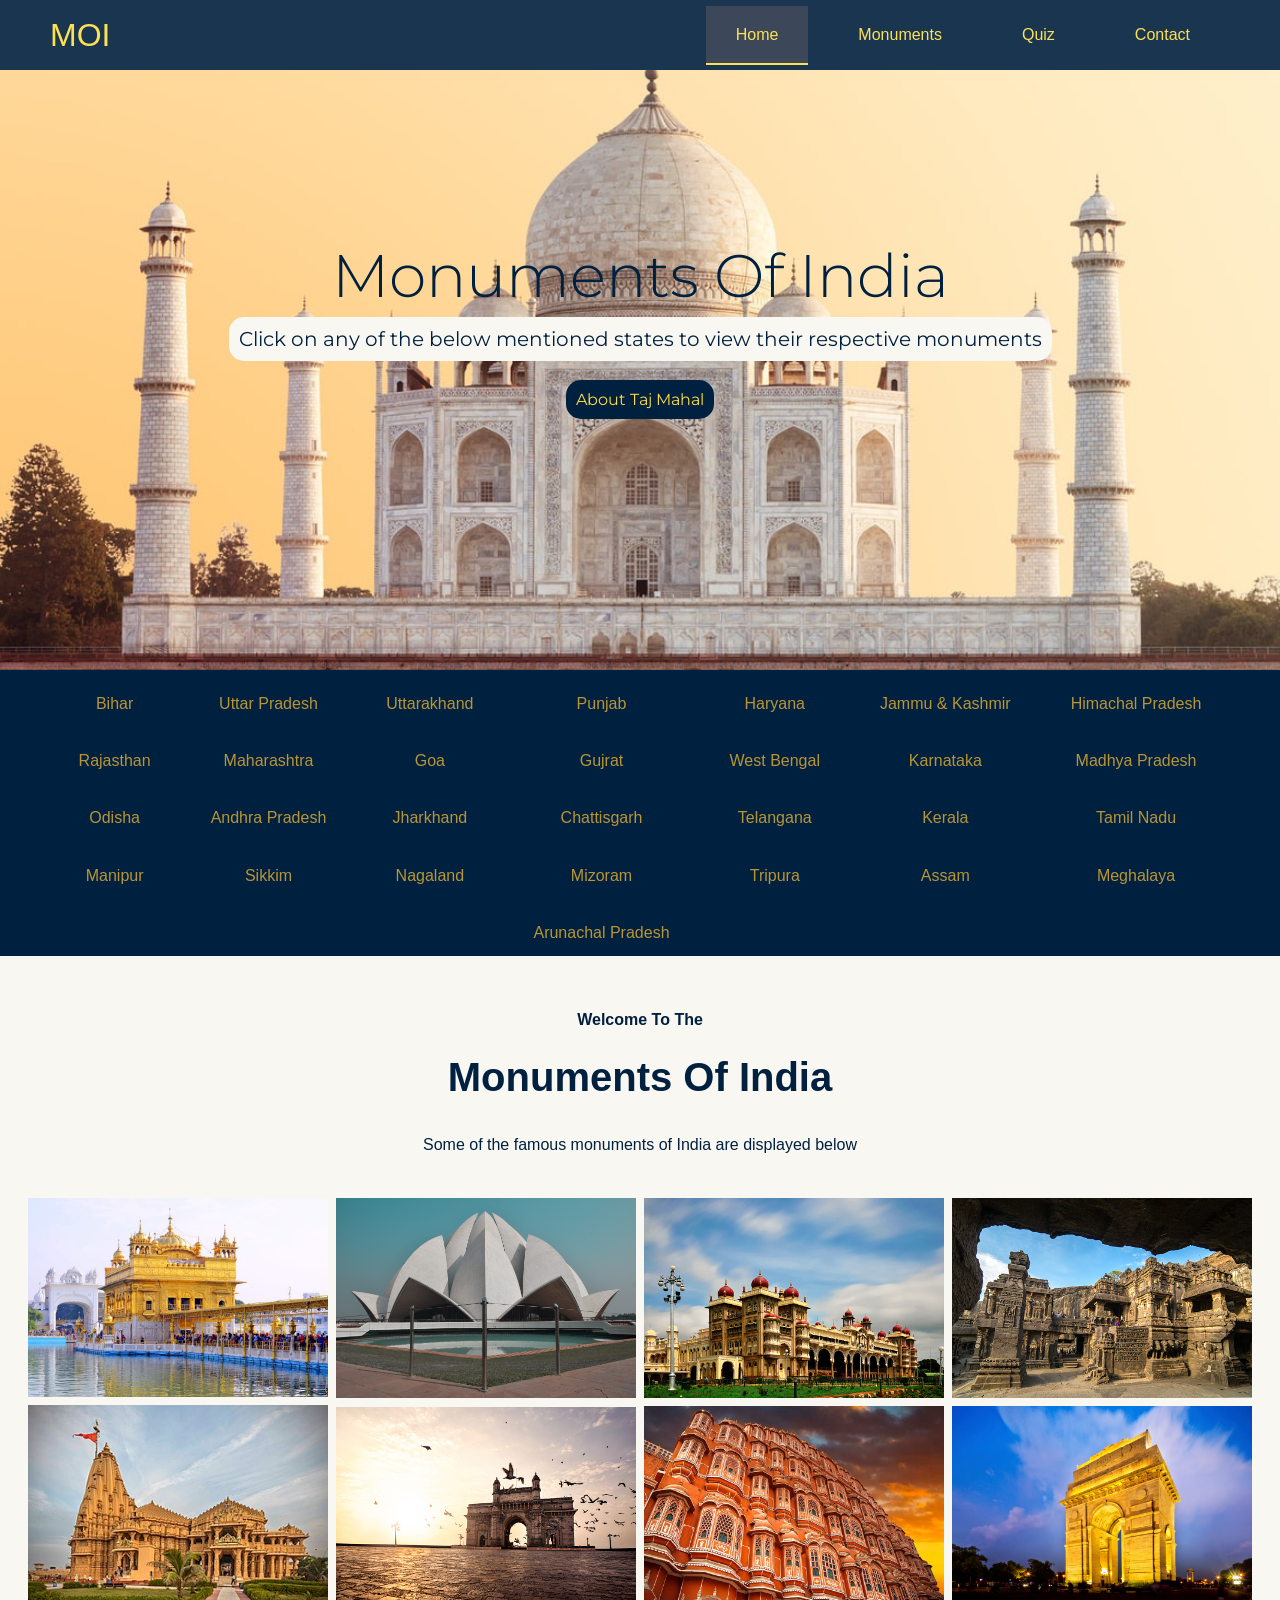
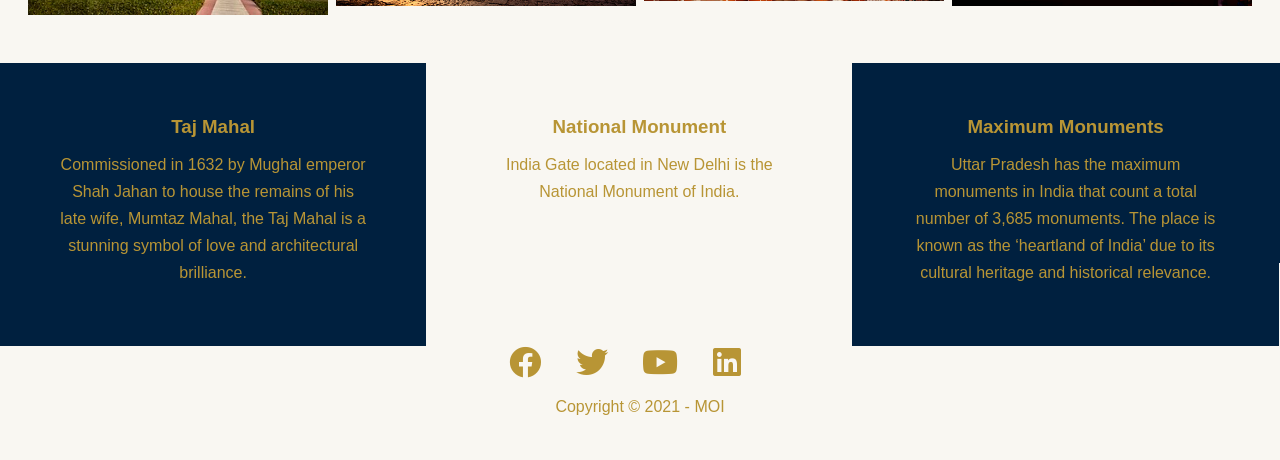
<file: index.html>
<!DOCTYPE html>
<html lang="en">
<head>
    <meta charset="UTF-8">
    <meta name="viewport" content="width=device-width, initial-scale=1.0">
    <meta http-equiv="X-UA-Compatible" content="IE=edge">
    <link rel="shortcut icon" type="image/x-icon" href="/favicon.ico">
    <link rel="stylesheet" href="https://cdnjs.cloudflare.com/ajax/libs/font-awesome/5.14.0/css/all.min.css" integrity="sha512-1PKOgIY59xJ8Co8+NE6FZ+LOAZKjy+KY8iq0G4B3CyeY6wYHN3yt9PW0XpSriVlkMXe40PTKnXrLnZ9+fkDaog==" crossorigin="anonymous" />
    <meta name="description" content="Welcome to the Monuments of India, learn about the various monuments and enjoy the fun an challenging quiz">
    <meta name="keywords" content="monuments,india monuments, monuments of india, monuments india quiz">
    <link rel="preconnect" href="https://fonts.googleapis.com">
<link rel="preconnect" href="https://fonts.gstatic.com" crossorigin>
<link href="https://fonts.googleapis.com/css2?family=Montserrat:wght@600&display=swap" rel="stylesheet">
    <link rel="stylesheet" href="style.css">

    <title>MOI</title>
</head>
<body>
    <header>
      <div class="navbar top">
              <h1 class="logo"><a href="index.html">MOI</a></h1>
        <nav>
              <ul>
                <li><a class="current" href="index.html">Home</a></li>
                <li><a class="monument.html" href="monument.html">Monuments</a></li>
                <li><a href="quiz.html">Quiz</a></li>
                <li><a href="contact.html">Contact</a></li>
              </ul>
        </nav>
      </div>
      <div id="showcase">
        <div class="container">
          <div class="showcase-content">
            <h1>Monuments Of India</h1>
            <p><span class="word">Click on any of the below mentioned states to view their respective monuments</span></p>
            <a class="btn" href="monument.html#taj">About Taj Mahal</a>
          </div>
        </div>
      </div>
      <section class="state">
        <div id="state1">  
          <ul>
            <li><a href="monument.html#bihar">Bihar</a></li>
            <li><a href="monument.html#rajasthan">Rajasthan</a></li>
            <li><a href="monument.html#odisha">Odisha</a></li>
            <li><a href="monument.html#manipur">Manipur</a></li>
          </ul>
        </div>
        <div>
              <ul>
                <li><a href="monument.html#uttar">Uttar Pradesh</a></li>
                <li><a href="monument.html#maharashtra">Maharashtra</a></li>
                <li><a href="monument.html#andhra">Andhra Pradesh</a></li>
                <li><a href="monument.html#sikkim">Sikkim</a></li>
                
              </ul>
            </div>
            <div>
              <ul>
                <li><a href="monument.html#uttarakhand">Uttarakhand</a></li>
                <li><a href="monument.html#goa">Goa</a></li>
                <li><a href="monument.html#jharkhand">Jharkhand</a></li>
                <li><a href="monument.html#naga">Nagaland</a></li>
                
              </ul>
            </div>
            <div>
              <ul>
                <li><a href="monument.html#punjab">Punjab</a></li>
                <li><a href="monument.html#gujrat">Gujrat</a></li>
                <li><a href="monument.html#chattis">Chattisgarh</a></li>
                <li><a href="monument.html#mizoram">Mizoram</a></li>
                <li><a href="monument.html#arun">Arunachal Pradesh</a></li>
                
              </ul>
            </div>
            <div id="state1">
              <ul>
                <li><a href="monument.html#haryana">Haryana</a></li>
                <li><a href="monument.html#beng">West Bengal</a></li>
                <li><a href="monument.html#telangana">Telangana</a></li>
                <li><a href="monument.html#trip">Tripura</a></li>
          </ul>
        </div>
        
        <div id="state4">
          <ul>
            <li><a href="monument.html#jam">Jammu & Kashmir</a></li>
            <li><a href="monument.html#karn">Karnataka</a></li>
            <li><a href="monument.html#kerala">Kerala</a></li>
            <li><a href="monument.html#assam">Assam</a></li>
          </ul>
        </div>
        <div>
          <ul>
            
            <li><a href="monument.html#himachal">Himachal Pradesh</a></li>
            <li><a href="monument.html#madh">Madhya Pradesh</a></li>
            <li><a href="monument.html#tamil">Tamil Nadu</a></li>
            <li><a href="monument.html#megh">Meghalaya</a></li>
          </ul>
        </div>
      </section>
      
    </header>
    <section id="cases" class="cases flex-grid section-padding">
      <header class="section-header">
        <h4>Welcome To The</h4>
        <h2><strong>Monuments Of India</strong></h2>
        <p>Some of the famous monuments of India are displayed below</p>
      </header>
      <div class="row">
        <div class="column">
          <a href="/images/GOLDEN.jfif" data-lightbox="cases" data-title="Lorem ipsum dolor sit, amet consectetur adipisicing elit. Harum, perspiciatis?">
            <img src="/images/GOLDEN.jfif" alt="" width="100%">
          </a>
          <a href="/images/somnath.jpg" data-lightbox="cases" data-title="Lorem ipsum dolor sit, amet consectetur adipisicing elit. Harum, perspiciatis?">
            <img src="/images/somnath.jpg" alt="" width="100%">
          </a>  
        </div>
        
        <div class="column">
          <a href="/images/lotus.jfif" data-lightbox="cases" data-title="Lorem ipsum dolor sit, amet consectetur adipisicing elit. Harum, perspiciatis?">
            <img src="/images/lotus.jfif" alt="" width="100%">
          </a>
          <a href="/images/gateway.jpg" data-lightbox="cases" data-title="Lorem ipsum dolor sit, amet consectetur adipisicing elit. Harum, perspiciatis?">
            <img src="/images/gateway.jpg" alt="" width="100%">
          </a>
        </div>

        <div class="column">
          <a href="/images/mysore.jpg" data-lightbox="cases" data-title="Lorem ipsum dolor sit, amet consectetur adipisicing elit. Harum, perspiciatis?">
            <img src="/images/mysore.jpg" alt="" width="100%">
          </a>
          <a href="/images/hawa.jpg" data-lightbox="cases" data-title="Lorem ipsum dolor sit, amet consectetur adipisicing elit. Harum, perspiciatis?">
            <img src="/images/hawa.jpg" alt="" width="100%">
          </a>
        </div>

        <div class="column">
          <a href="/images/ajanta.jpg" data-lightbox="cases" data-title="Lorem ipsum dolor sit, amet consectetur adipisicing elit. Harum, perspiciatis?">
            <img src="/images/ajanta.jpg" alt="" width="100%">
          </a>
          <a href="/images/indiagate.jpg" data-lightbox="cases" data-title="Lorem ipsum dolor sit, amet consectetur adipisicing elit. Harum, perspiciatis?">
            <img src="/images/indiagate.jpg" alt="" width="100%">
          </a>
        </div>
      </div>
    </section>
    <section id="features">
      <div class="box">
        <h3>Taj Mahal</h3>
        <p>Commissioned in 1632 by Mughal emperor Shah Jahan to house the remains of his late wife, Mumtaz Mahal, the Taj Mahal is a stunning symbol of love and architectural brilliance.</p>
      </div>
      <div class="box bg-dark">
        <h3>National Monument</h3>
        <p>India Gate located in New Delhi is the National Monument of India.</p>
      </div>
      <div class="box">
        <h3>Maximum Monuments</h3>
        <p>Uttar Pradesh has the maximum monuments in India that count a total number of 3,685 monuments. The place is known as the ‘heartland of India’ due to its cultural heritage and historical relevance.</p>
      </div>
    </section>
    
    <footer class="footer">
      <div class="social">
        <a href="#"><i class="fab fa-facebook fa-2x"></i></a>
        <a href="#"><i class="fab fa-twitter fa-2x"></i></a>
        <a href="#"><i class="fab fa-youtube fa-2x"></i></a>
        <a href="#"><i class="fab fa-linkedin fa-2x"></i></a>
      </div>
      <p>Copyright &copy; 2021 - MOI</p>
    </footer>
</body>
</html>
</file>
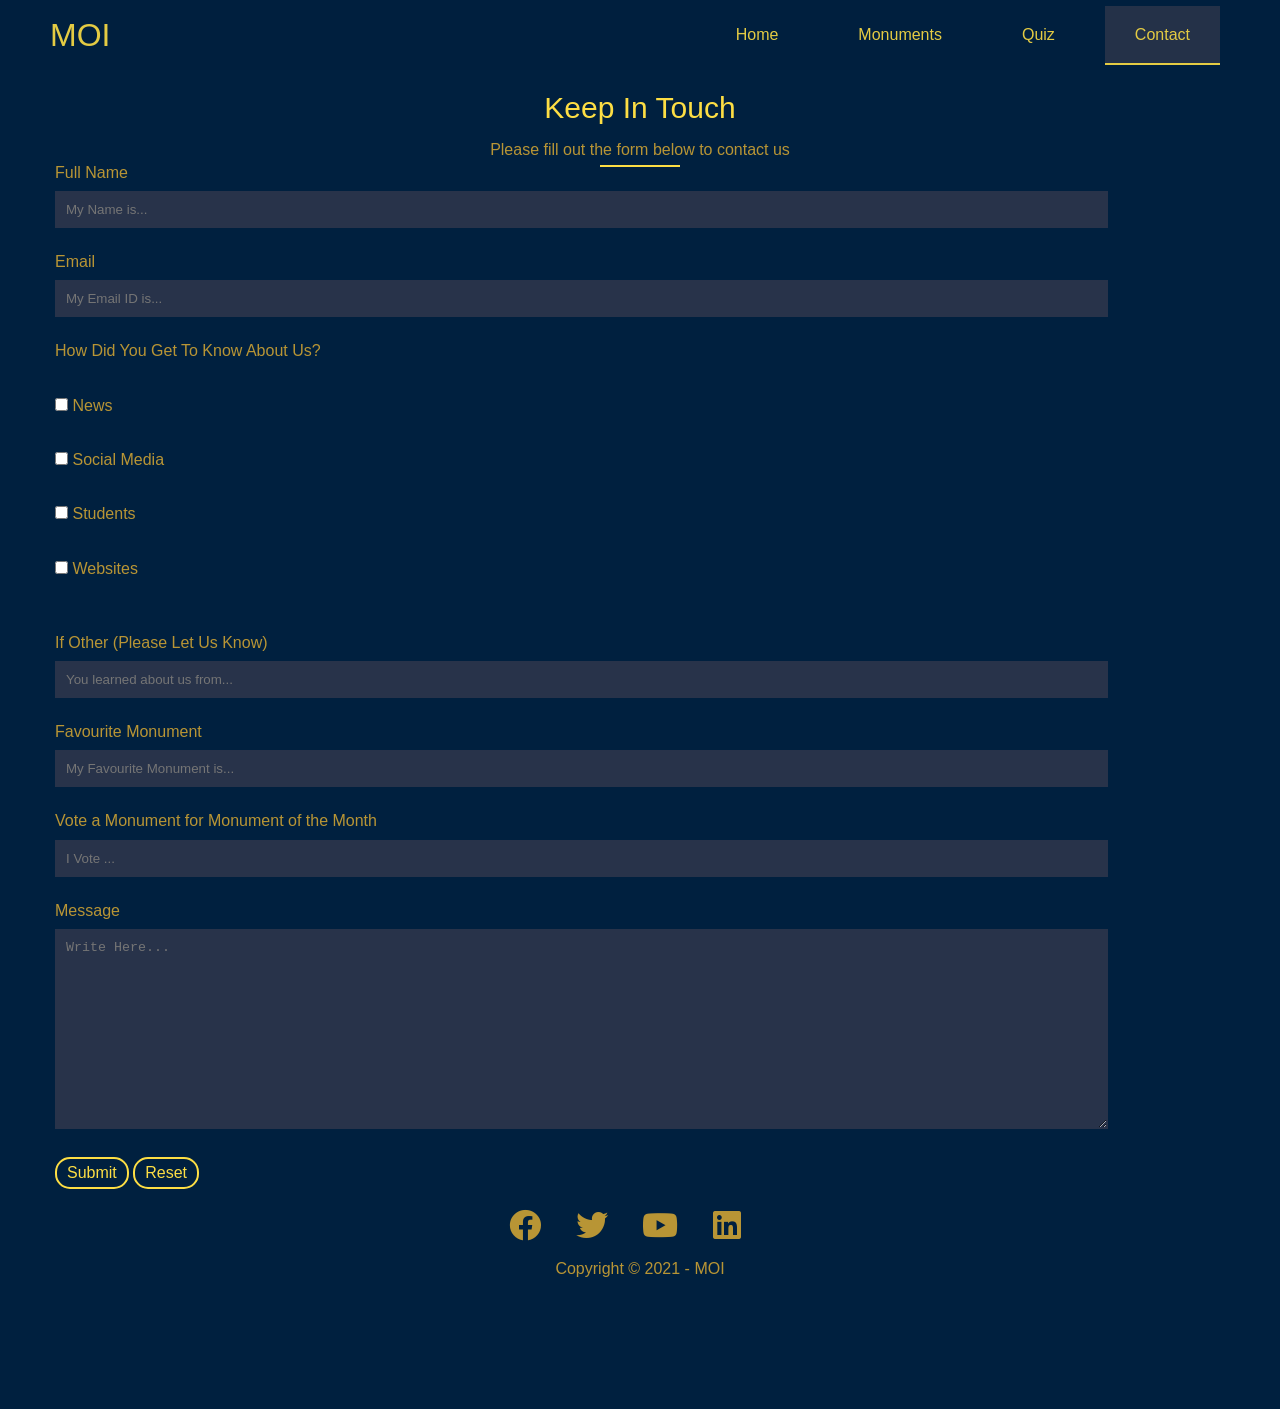
<file: contact.html>
<!DOCTYPE html>
<html lang="en">
<head>
    <meta charset="UTF-8">
    <meta name="viewport" content="width=device-width, initial-scale=1.0">
    <meta http-equiv="X-UA-Compatible" content="IE=edge">
    <link rel="shortcut icon" type="image/x-icon" href="/favicon.ico">
    <link rel="stylesheet" href="https://cdnjs.cloudflare.com/ajax/libs/font-awesome/5.14.0/css/all.min.css" integrity="sha512-1PKOgIY59xJ8Co8+NE6FZ+LOAZKjy+KY8iq0G4B3CyeY6wYHN3yt9PW0XpSriVlkMXe40PTKnXrLnZ9+fkDaog==" crossorigin="anonymous" />
    <meta name="description" content="Welcome to the Monuments of India, learn about the various monuments and enjoy the fun an challenging quiz">
    <meta name="keywords" content="monuments,india monuments, monuments of india, monuments india quiz">
    <link rel="preconnect" href="https://fonts.googleapis.com">
<link rel="preconnect" href="https://fonts.gstatic.com" crossorigin>
<link href="https://fonts.googleapis.com/css2?family=Montserrat:wght@600&display=swap" rel="stylesheet">
    <link rel="stylesheet" href="contact1.css">

    <title>MOI | Contact</title>
</head>
<body>
    <header>
      <div class="navbar top">
              <h1 class="logo"><a href="index.html">MOI</a></h1>
        <nav>
              <ul>
                <li><a href="index.html">Home</a></li>
                <li><a href="monument.html">Monuments</a></li>
                <li><a href="quiz.html">Quiz</a></li>
                <li><a class="current" href="contact.html">Contact</a></li>
              </ul>
        </nav>
      </div>
      <section id="contact-form" class="py-3">
        <div class="container">
          <h1 class="l-heading"><span class="text-primary">Keep In Touch</span></h1>
          <p class="l-para">Please fill out the form below to contact us</p>
          <div class="underline">
          </div>
          <form action="process.php" method="post">
            <div class="form-group">
              <label for="name">Full Name</label>
              <input type="text" name="name" id="name" placeholder="My Name is...">
            </div>
            <div class="form-group">
             <label for="email">Email</label>
             <input type="email" name="email" id="email" placeholder="My Email ID is..."  >
           </div>
           <div class="form-know">
            <label for="knew">How Did You Get To Know About Us?</label><br><br>
            <input type="checkbox" id="knew" name="knew" value="n">
            <label for="knew">News</label><br><br>
            <input type="checkbox" id="knew" name="knew" value="m">
            <label for="knew">Social Media</label><br><br>
            <input type="checkbox" id="knew" name="knew" value="s">
            <label for="knew">Students</label><br><br>
            <input type="checkbox" id="knew" name="knew" value="w">
            <label for="knew">Websites</label>
        </div><br>
        <div class="form-group">
            <label for="knew2">If Other (Please Let Us Know)</label>
            <input type="text" name="knew2" id="knew2" placeholder="You learned about us from...">
        </div>
        <div class="form-group">
          <label for="monument">Favourite Monument</label>
          <input type="text" name="monument" id="monument" placeholder="My Favourite Monument is...">
        </div>
        <div class="form-group">
          <label for="moy">Vote a Monument for Monument of the Month</label>
          <input type="text" name="moy" id="moy" placeholder="I Vote ...">
        </div>
           <div class="form-group">
             <label for="message">Message</label>
             <textarea name="message" id="message" placeholder="Write Here..."></textarea>
           </div>
           <button type="submit" class="btn">Submit</button>
           <button type="reset" class="btn">Reset</button>
          </form>
        </div>
      </section>
    
    <footer class="footer">
      <div class="social">
        <a href="#"><i class="fab fa-facebook fa-2x"></i></a>
        <a href="#"><i class="fab fa-twitter fa-2x"></i></a>
        <a href="#"><i class="fab fa-youtube fa-2x"></i></a>
        <a href="#"><i class="fab fa-linkedin fa-2x"></i></a>
      </div>
      <p>Copyright &copy; 2021 - MOI</p>
    </footer>
</body>
</html>
</file>
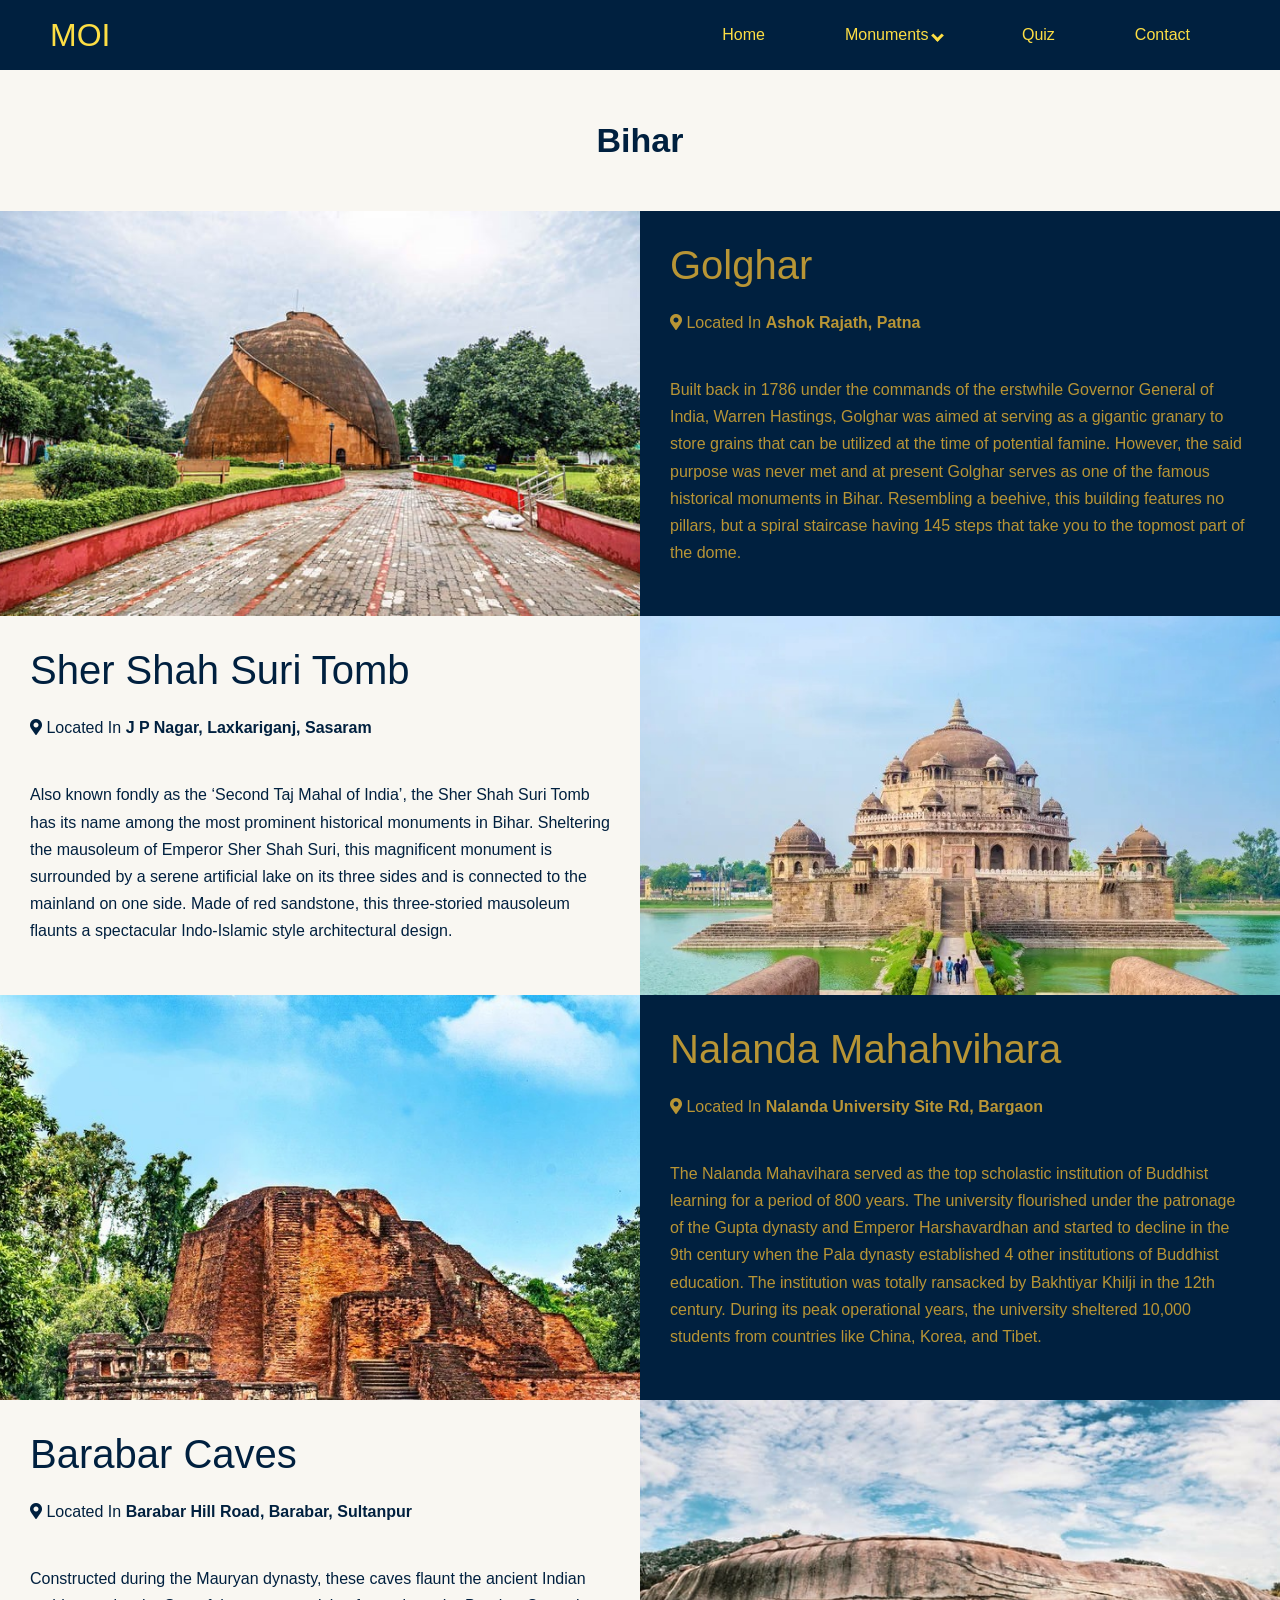
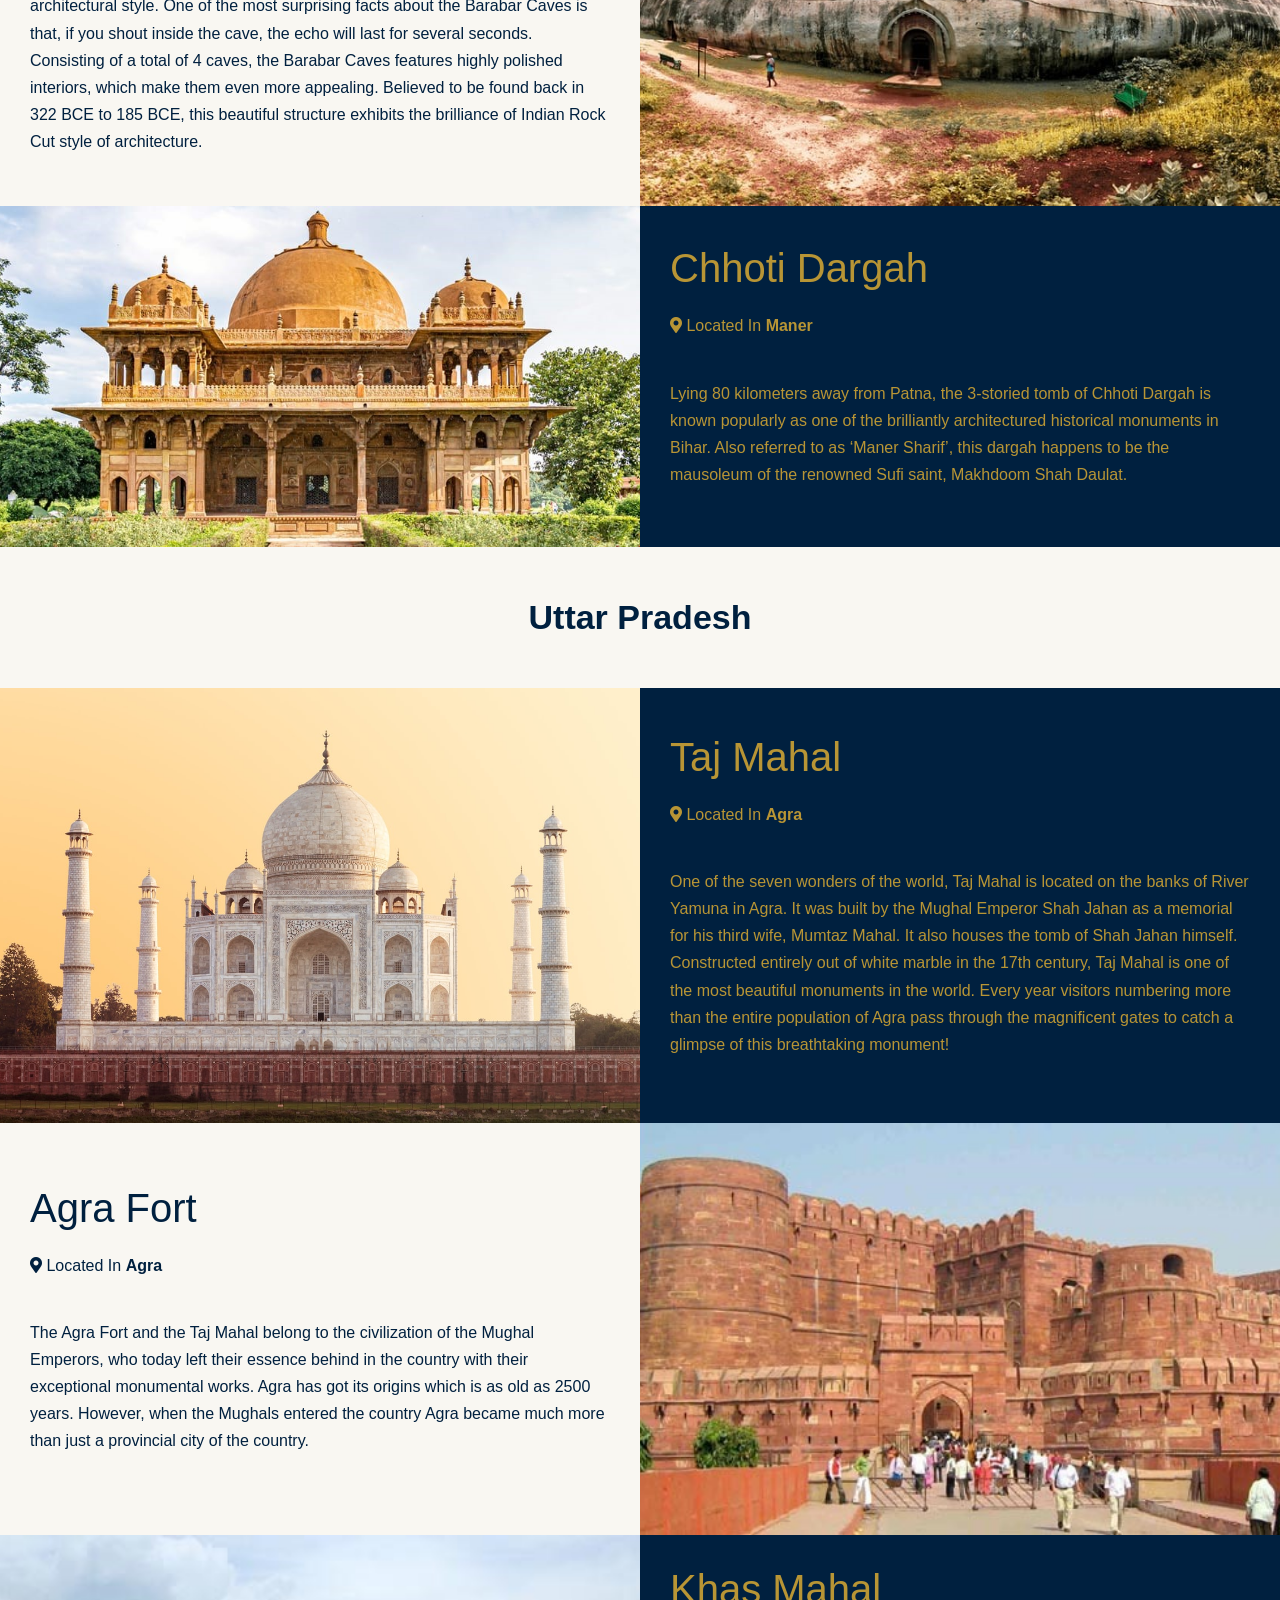
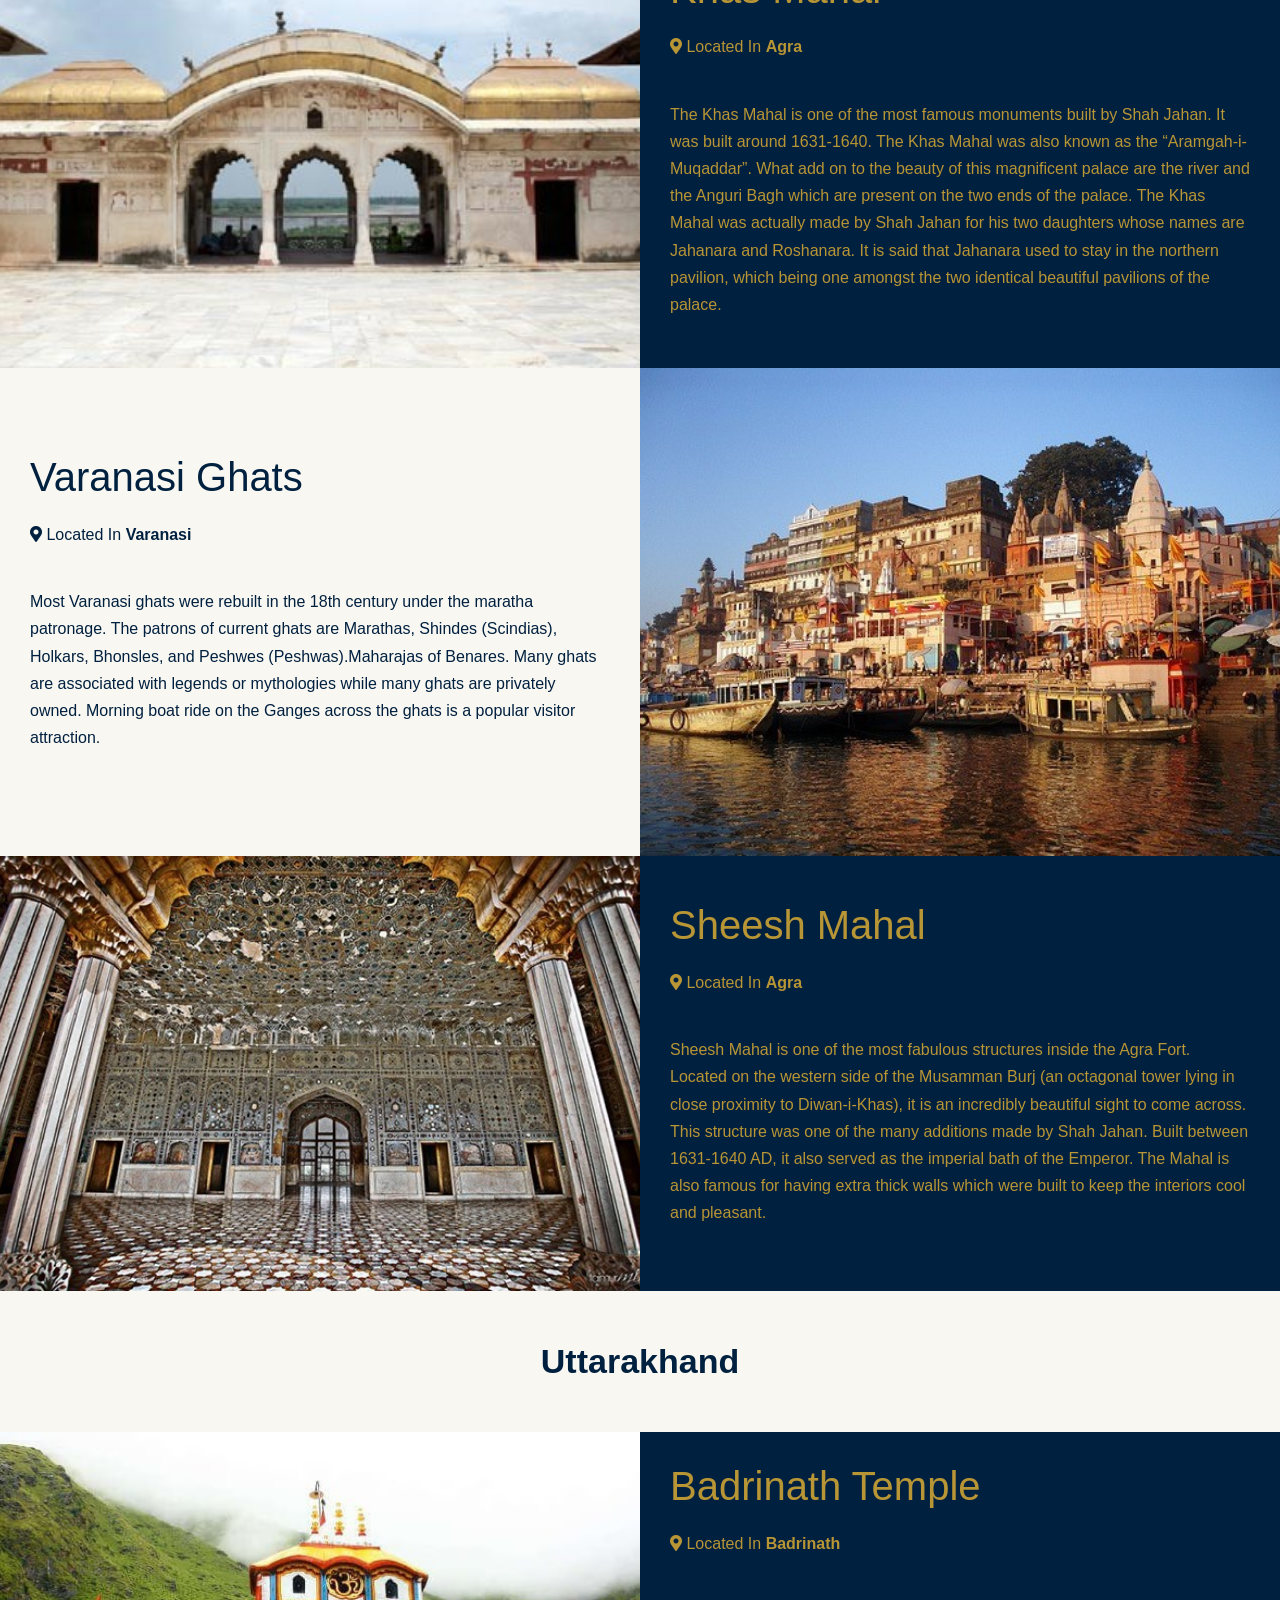
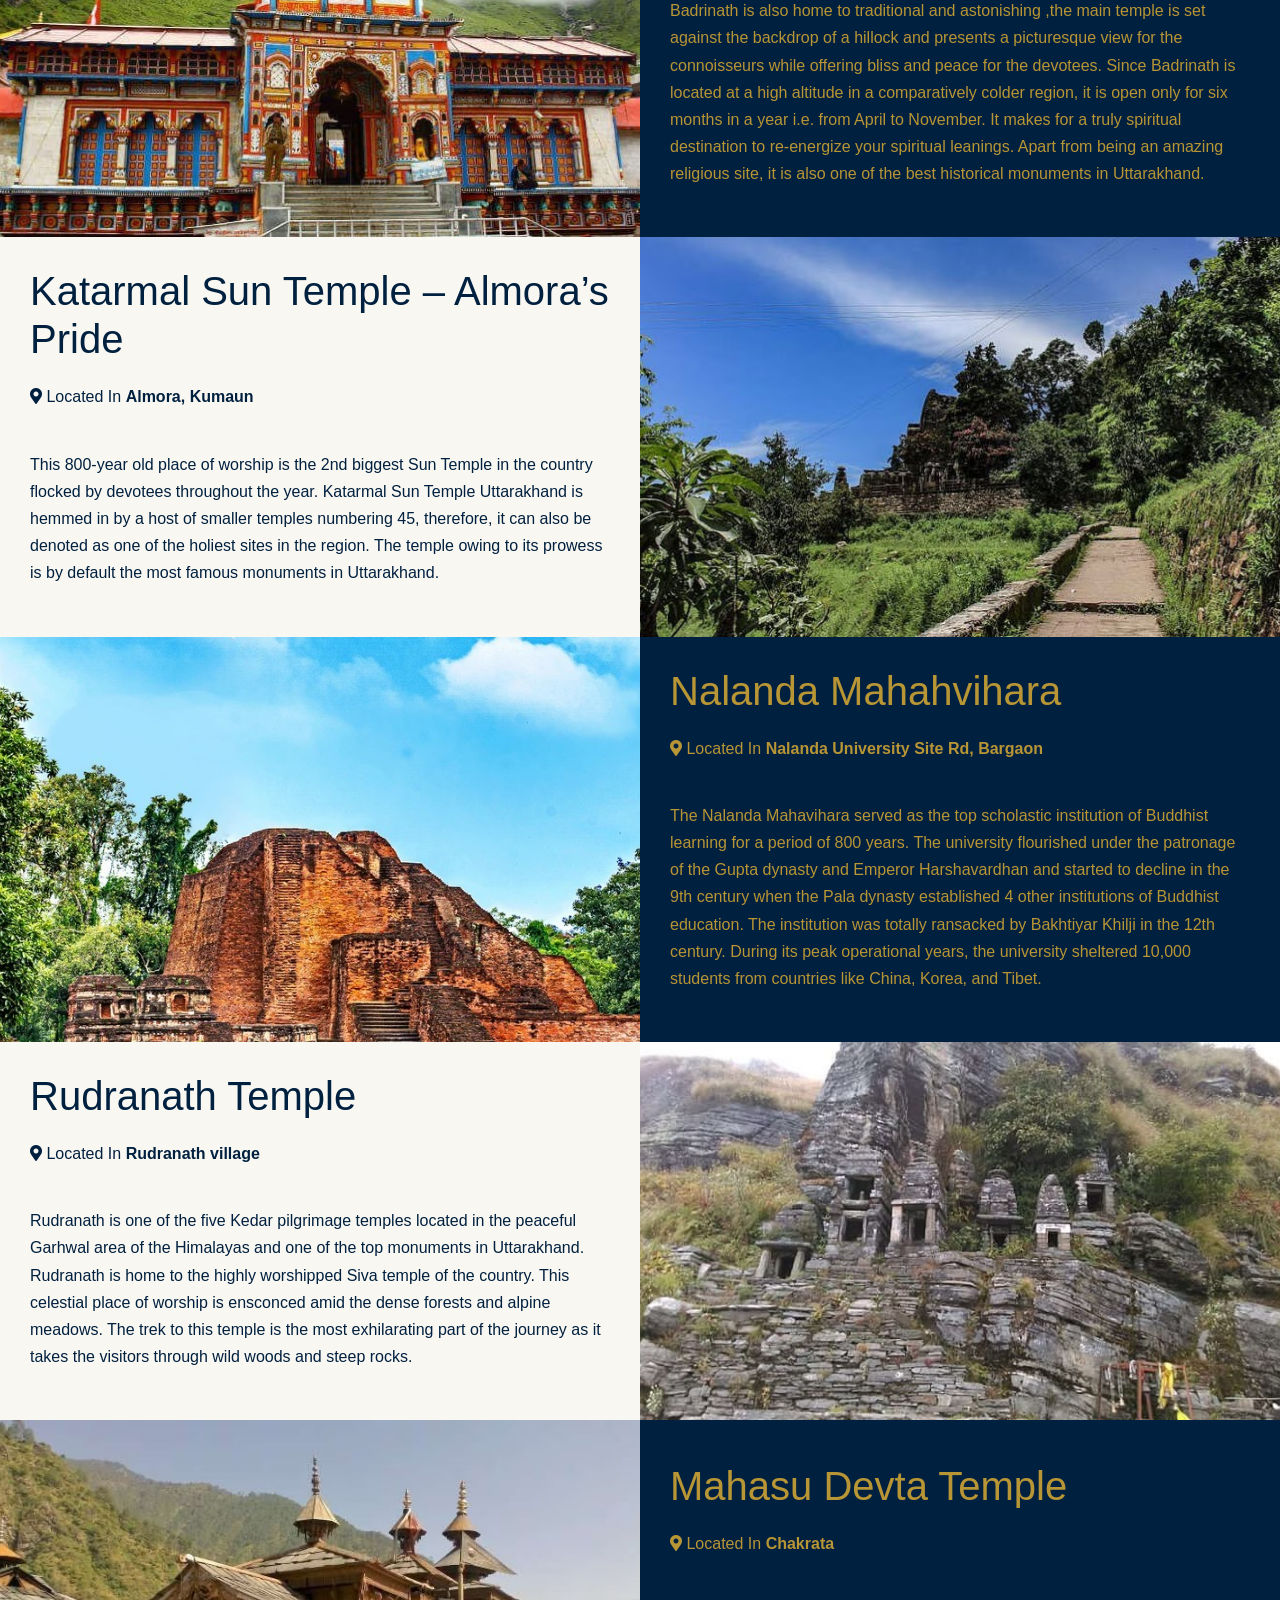
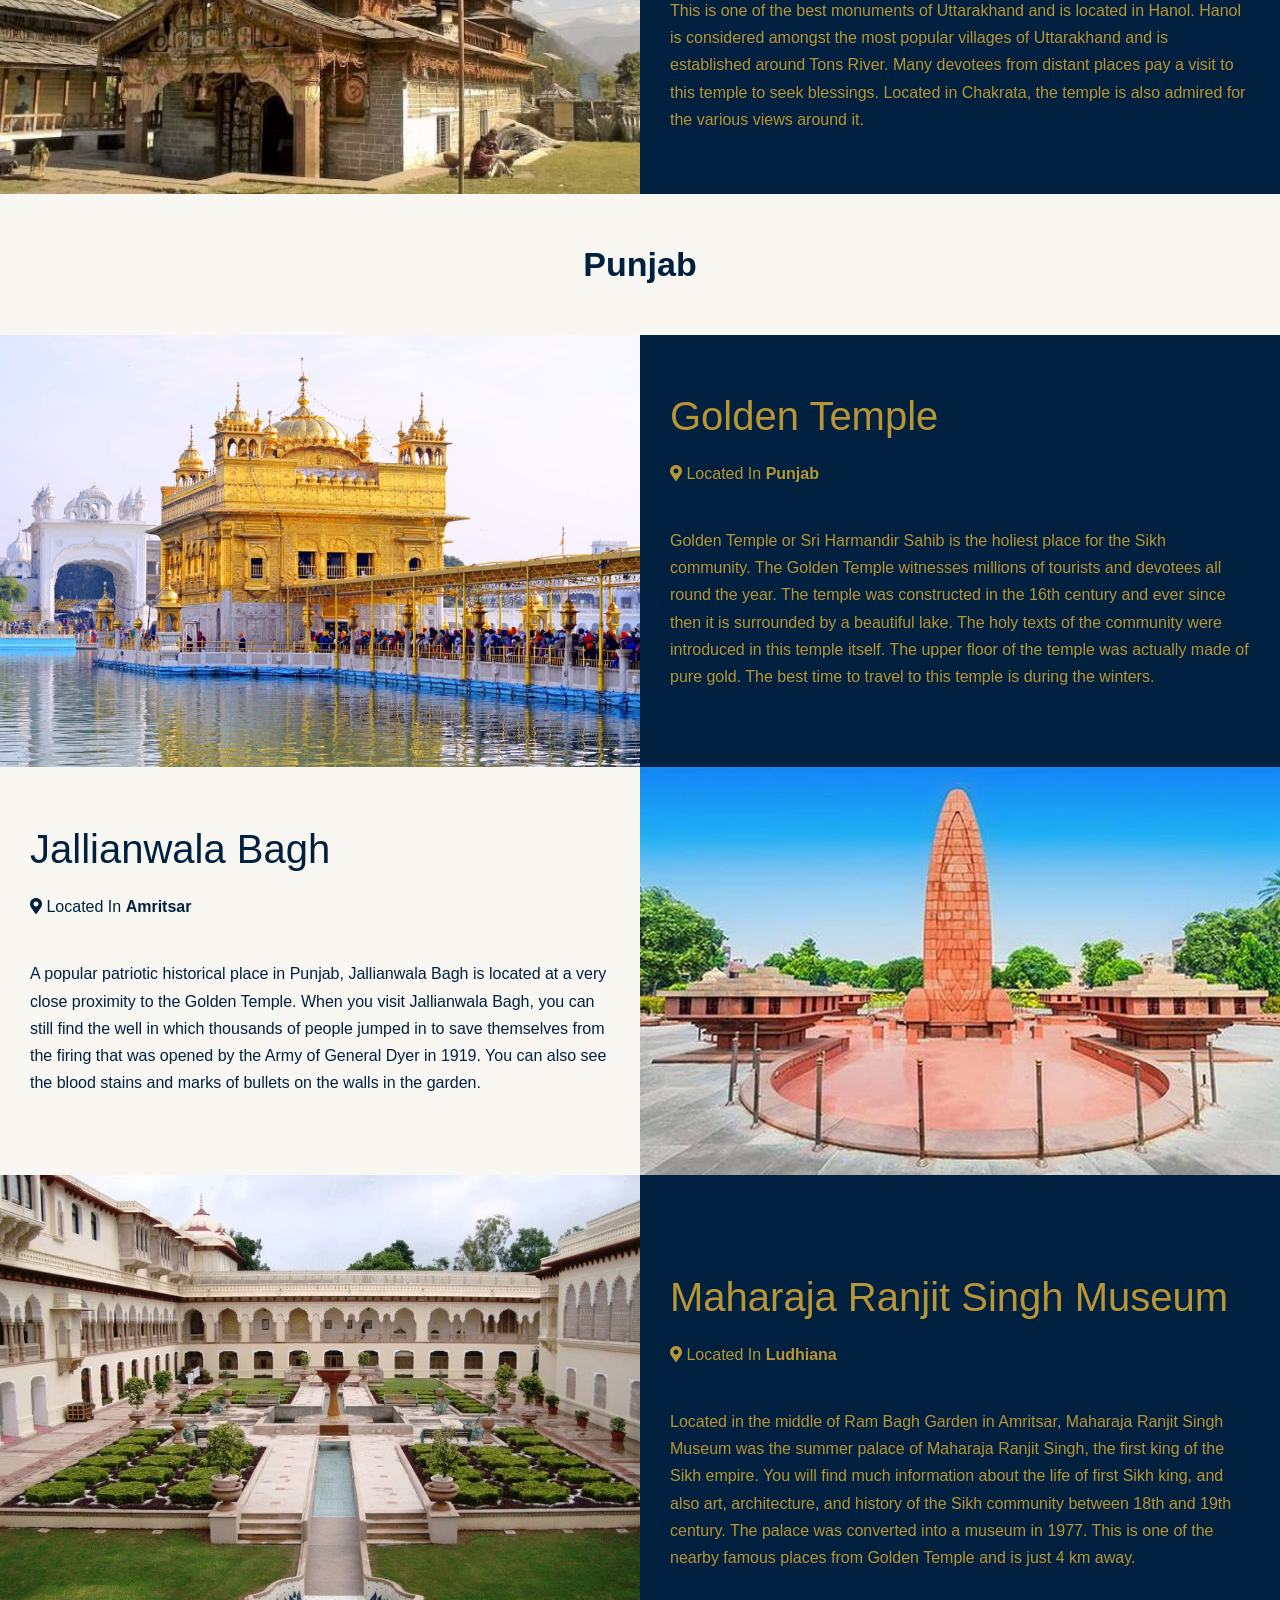
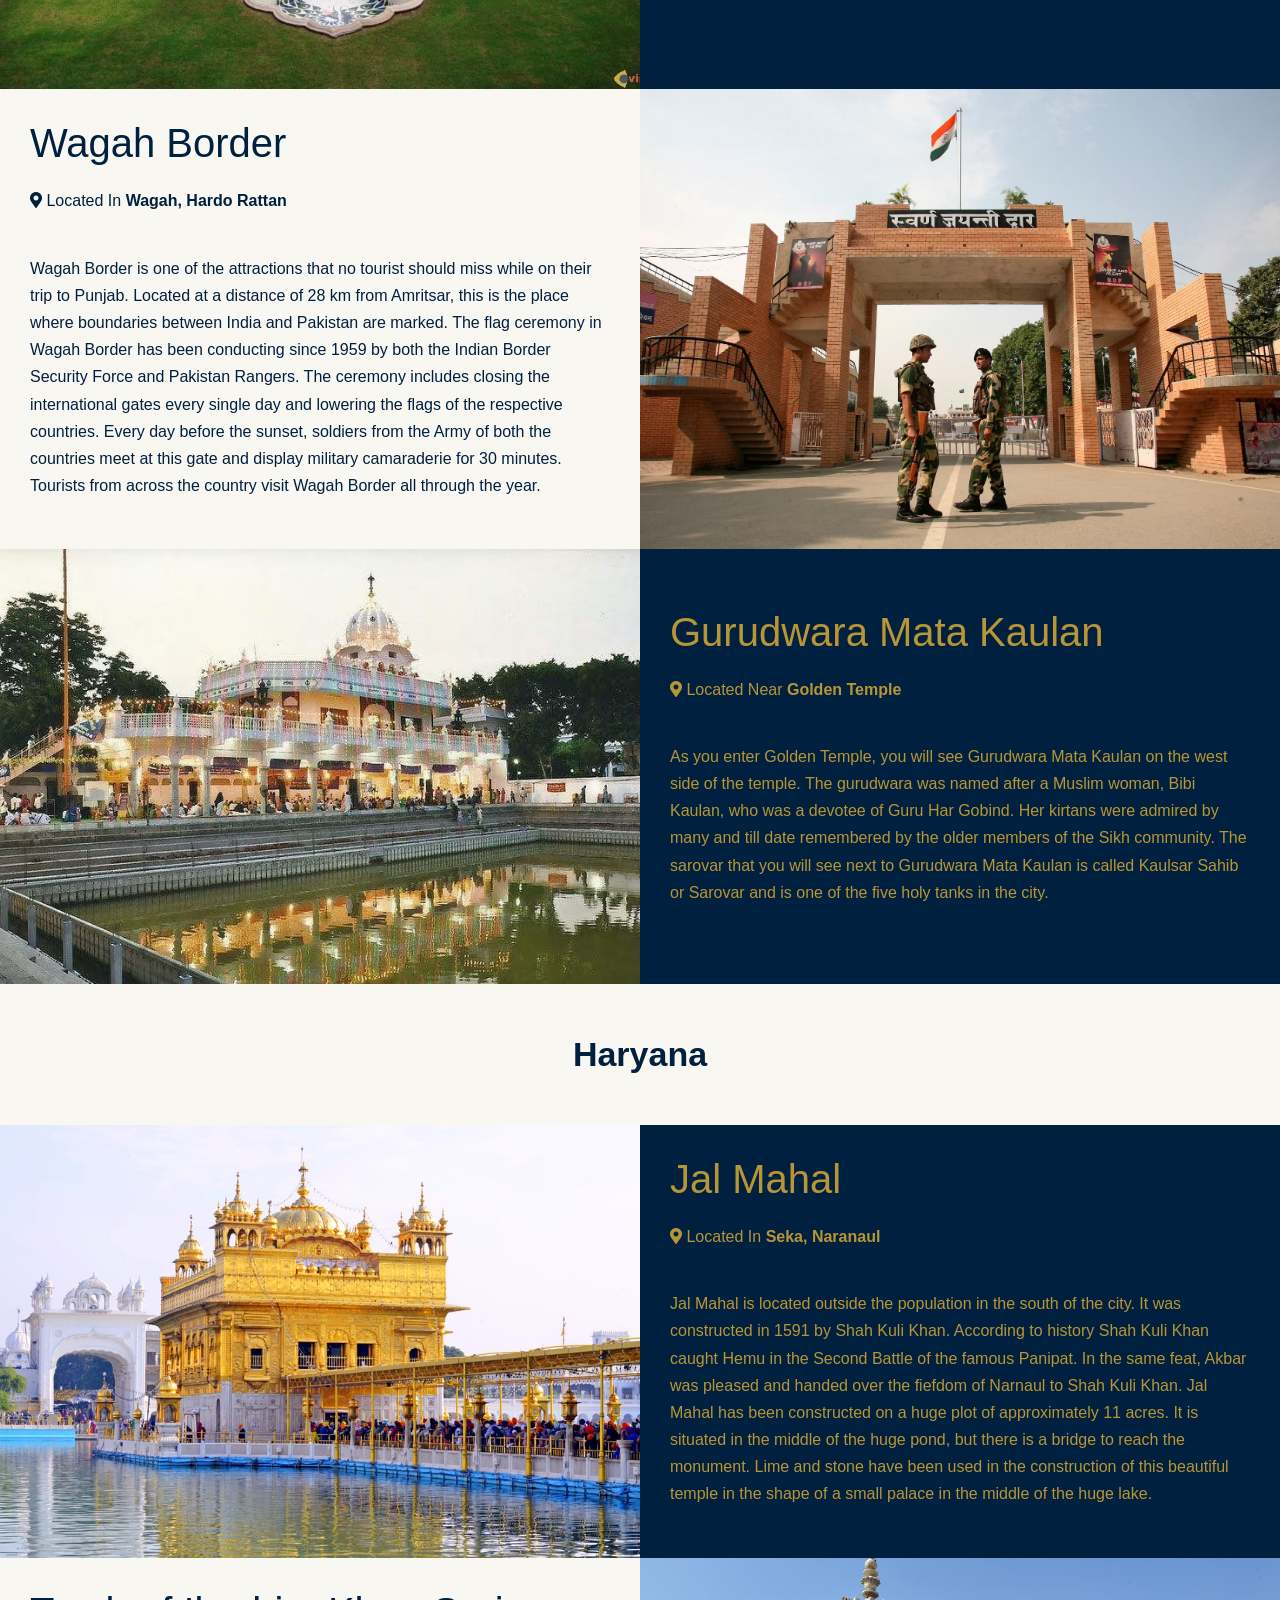
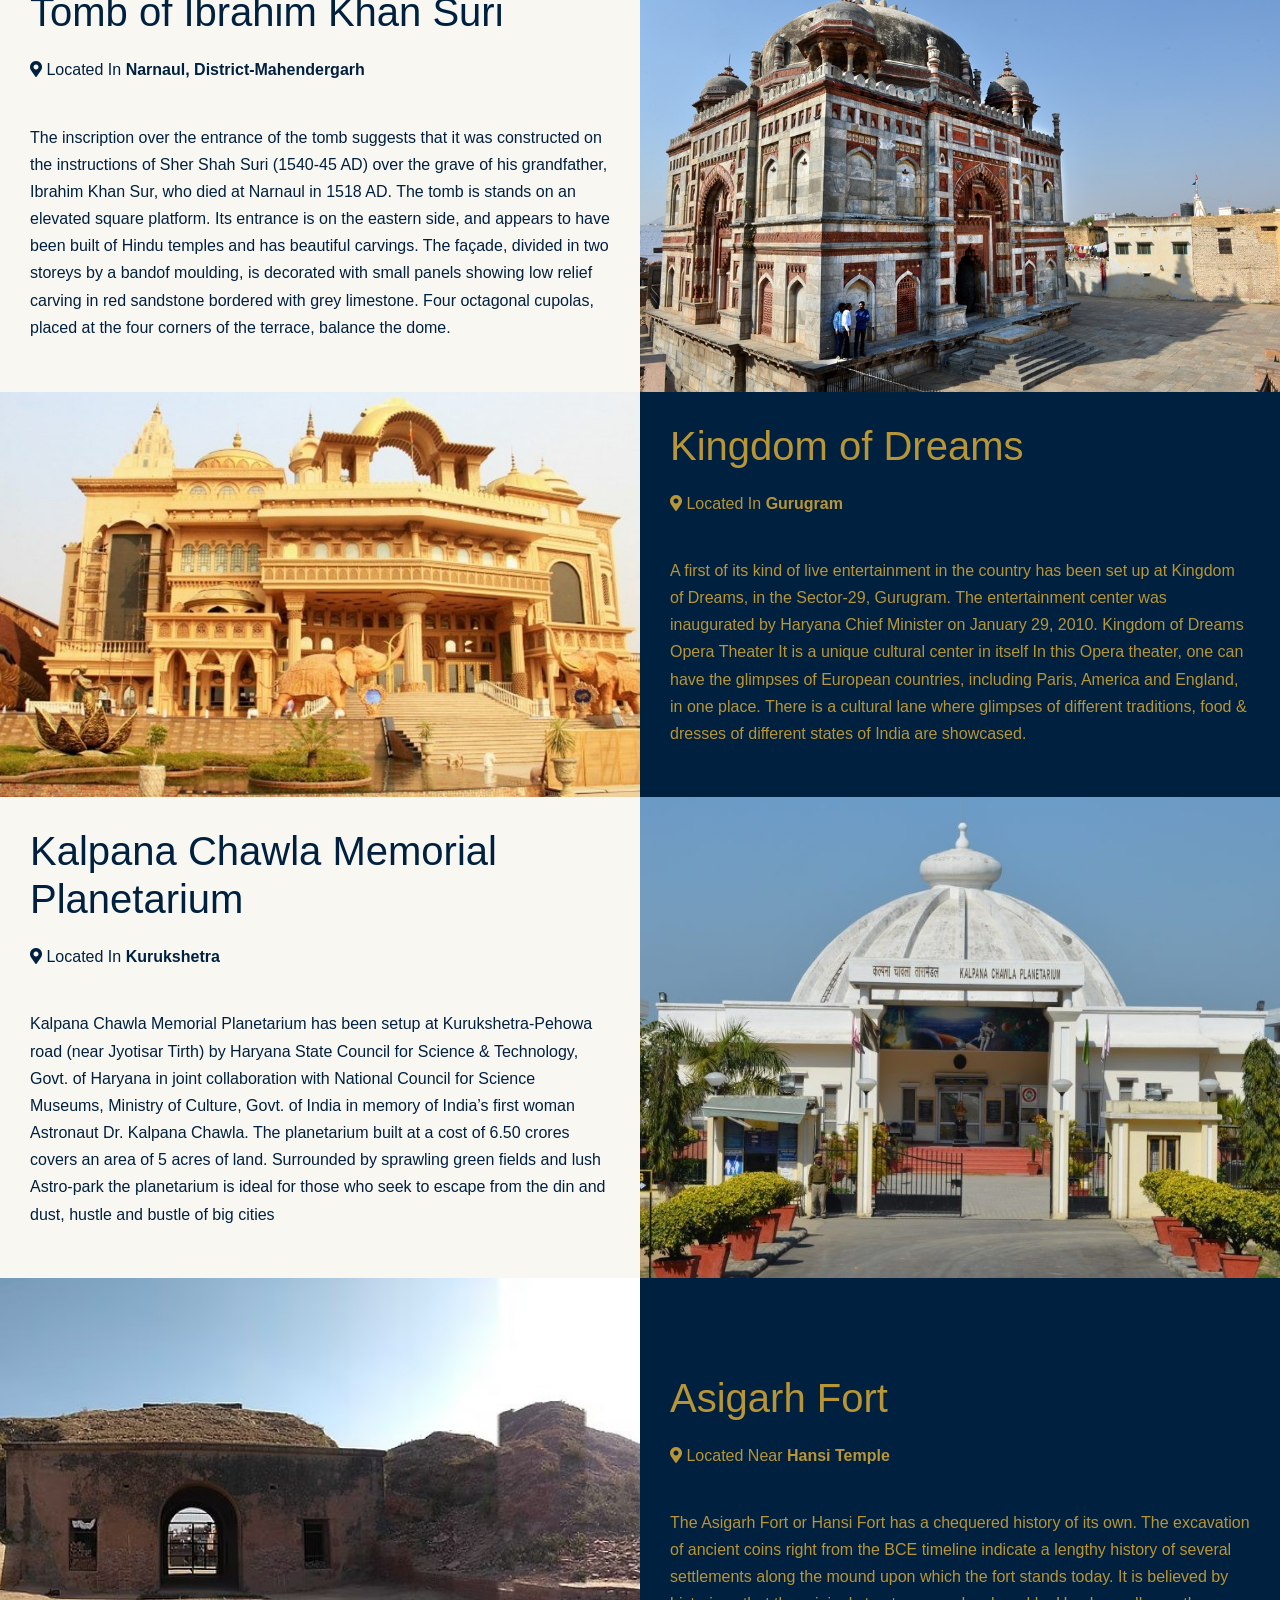
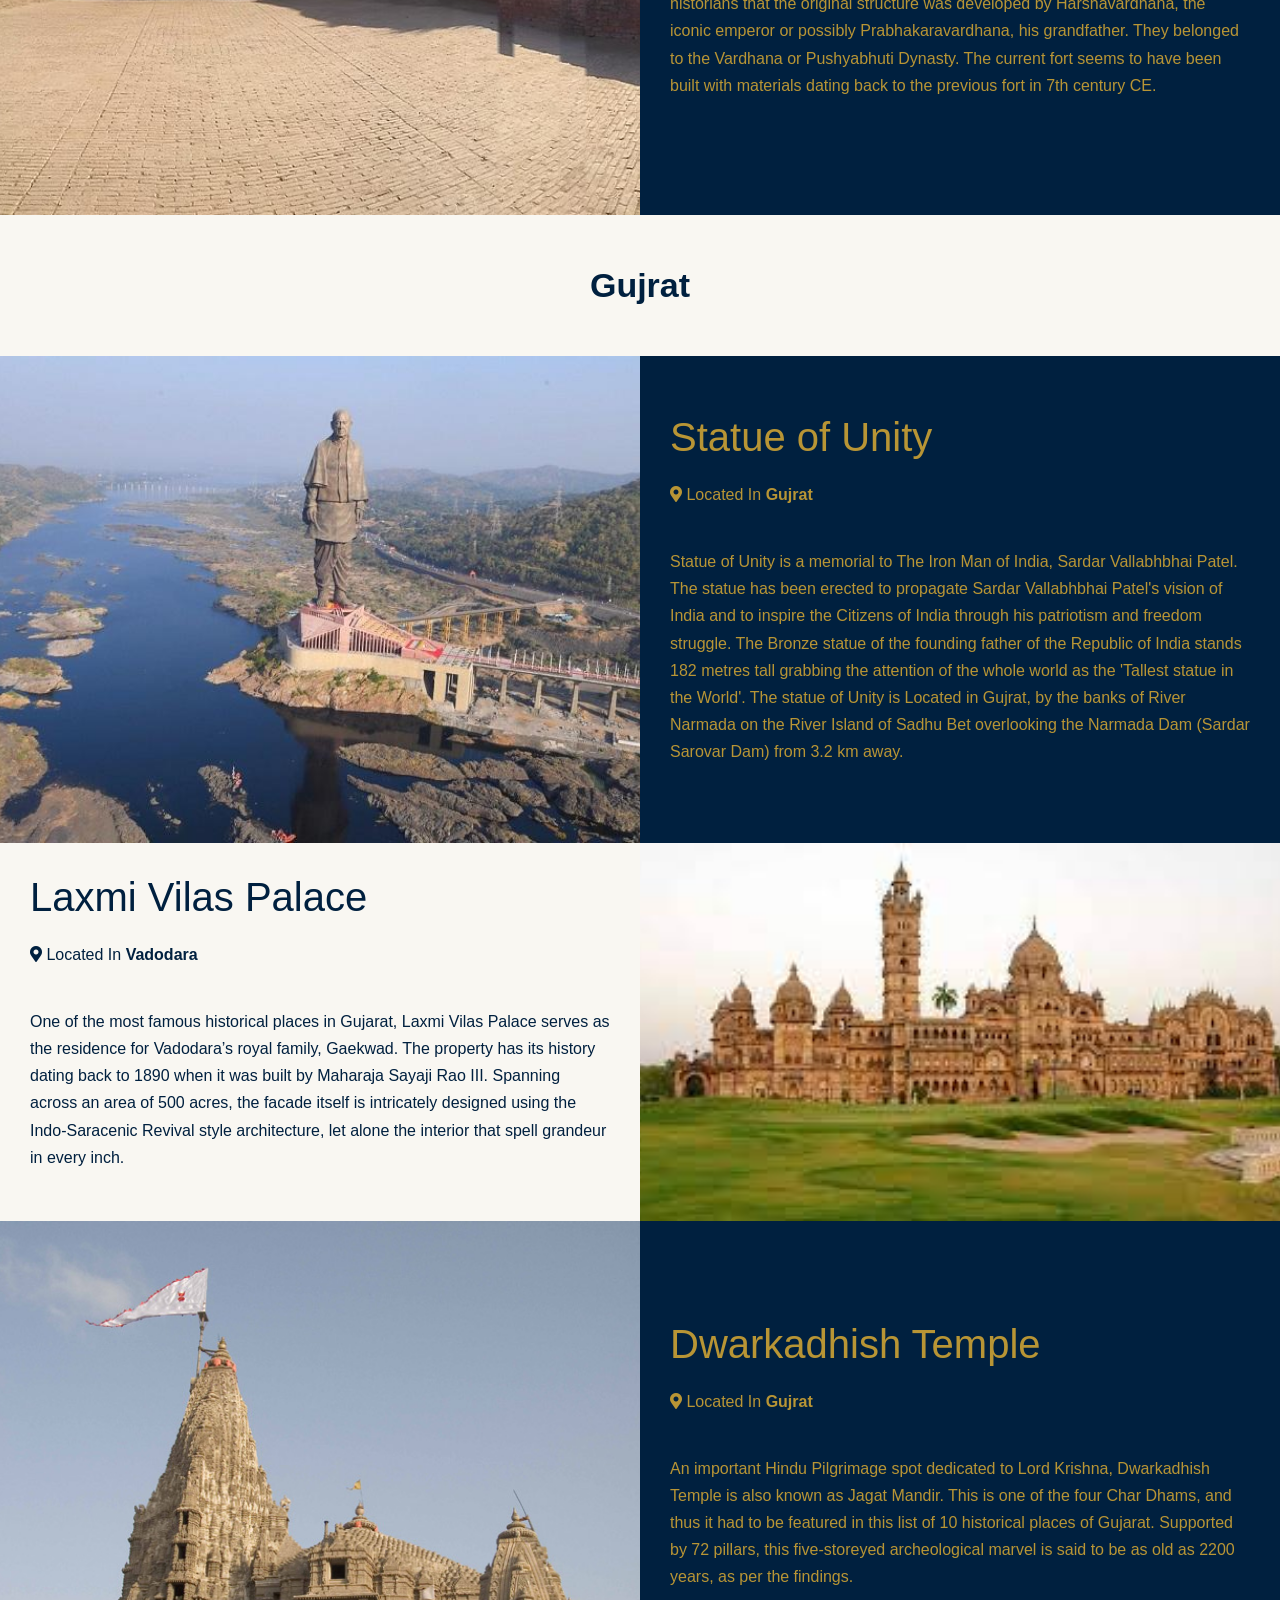
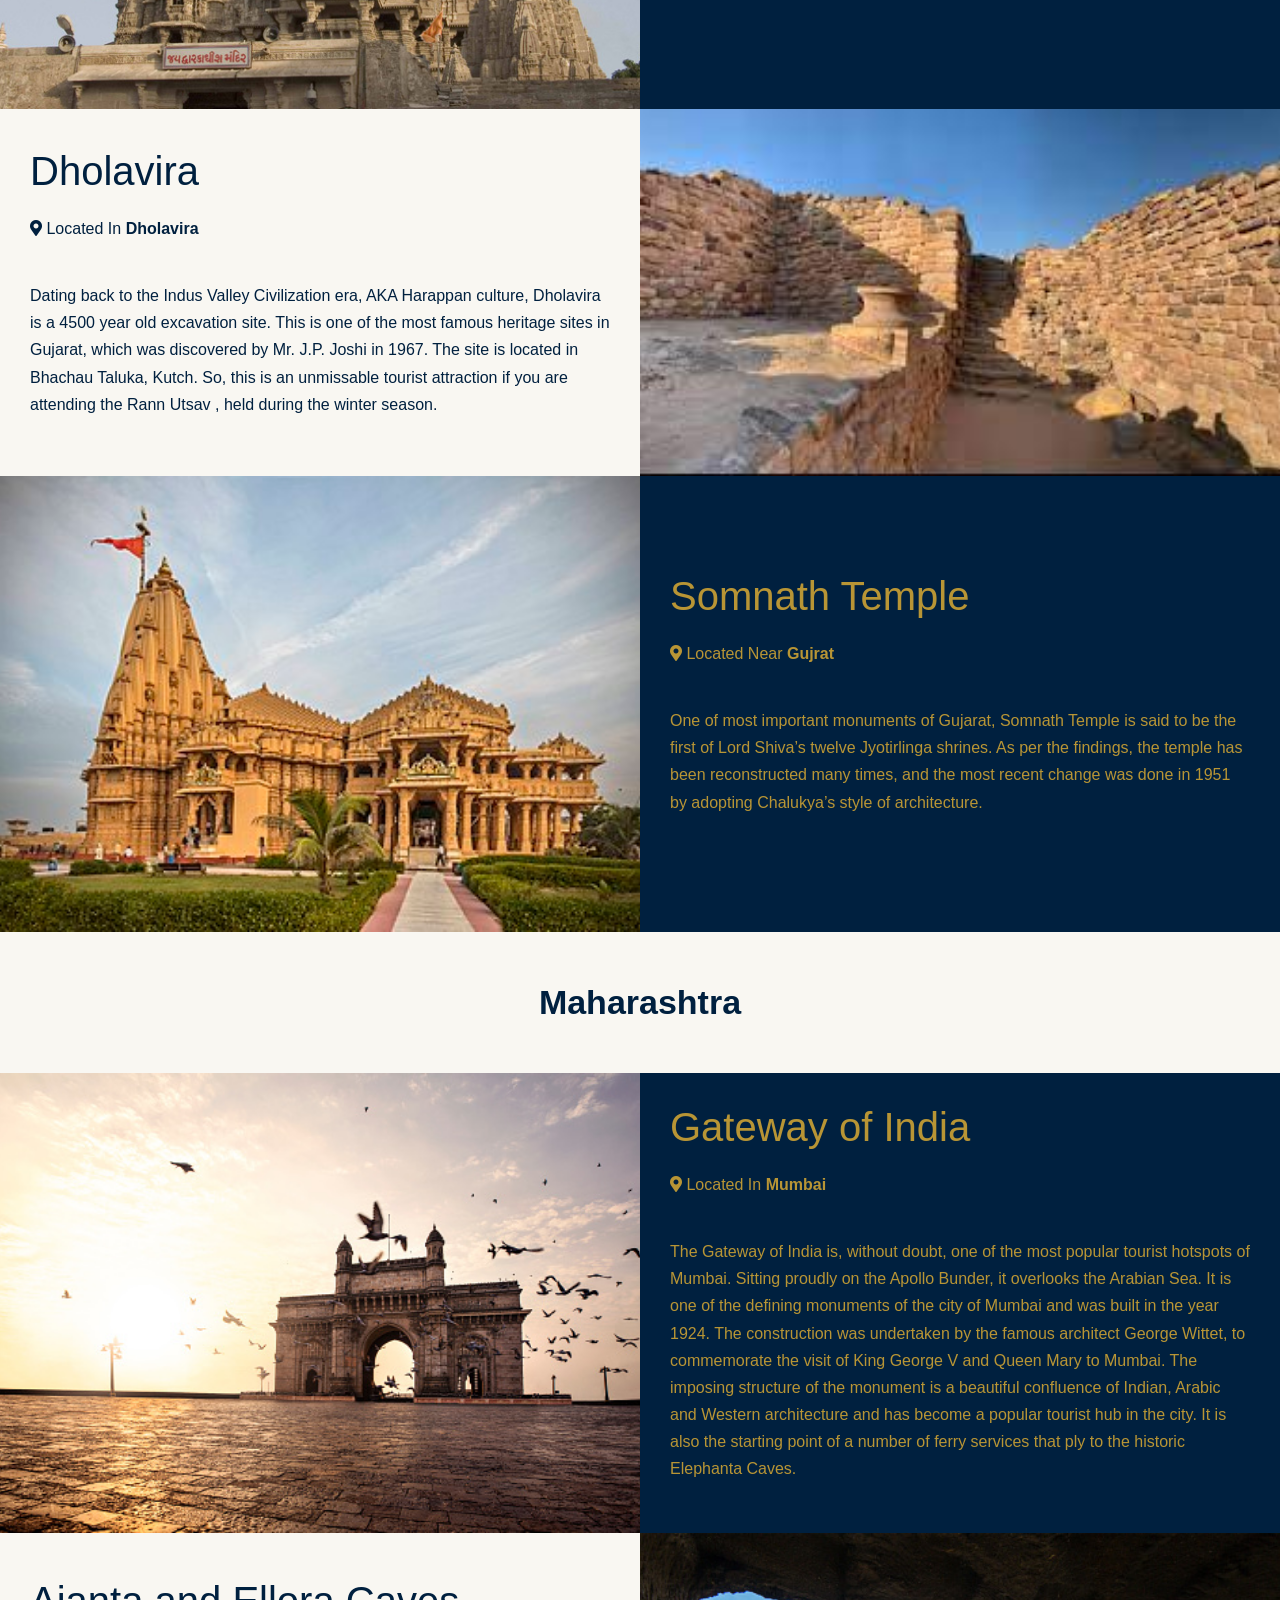
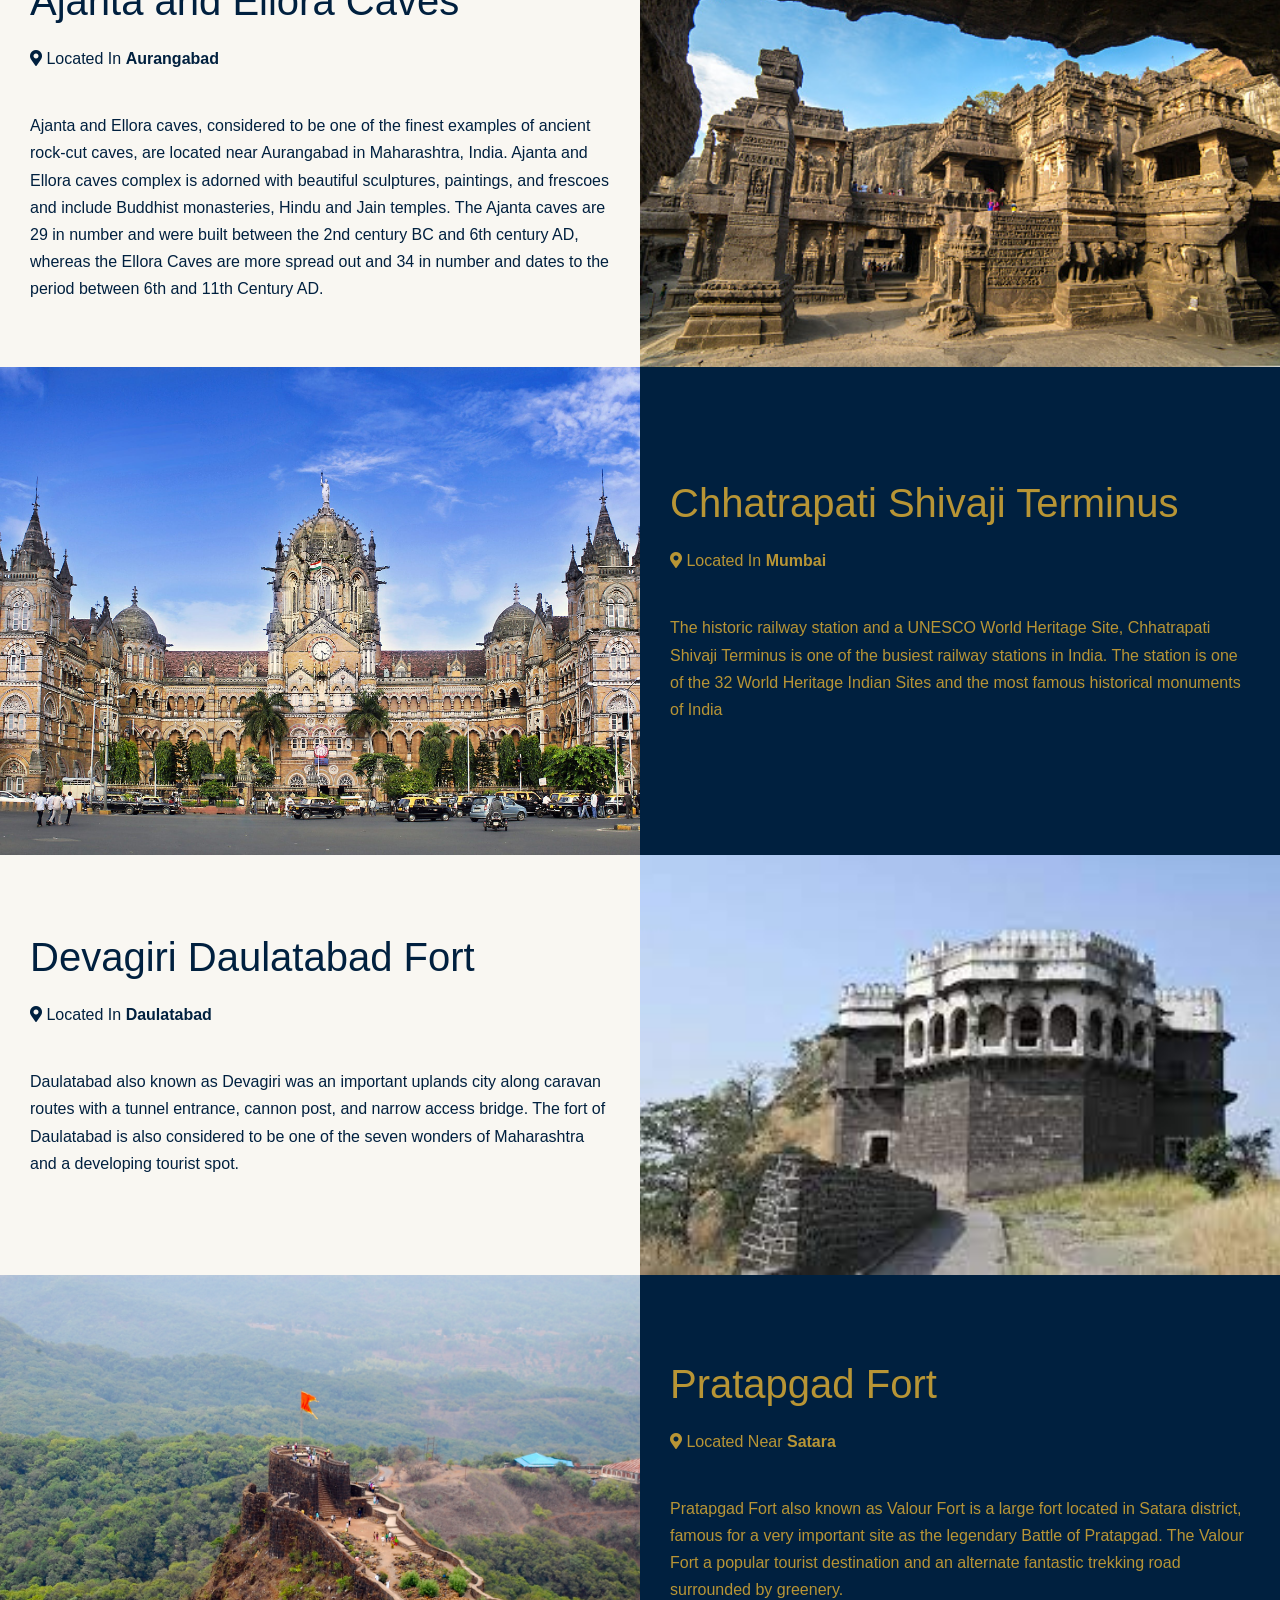
<file: monument.html>
<!DOCTYPE html>
<html lang="en">
<head>
    <meta charset="UTF-8">
    <meta name="viewport" content="width=device-width, initial-scale=1.0">
    <meta http-equiv="X-UA-Compatible" content="IE=edge">
    <link rel="shortcut icon" type="image/x-icon" href="/favicon.ico">
    <link rel="stylesheet" href="https://cdnjs.cloudflare.com/ajax/libs/font-awesome/5.14.0/css/all.min.css" integrity="sha512-1PKOgIY59xJ8Co8+NE6FZ+LOAZKjy+KY8iq0G4B3CyeY6wYHN3yt9PW0XpSriVlkMXe40PTKnXrLnZ9+fkDaog==" crossorigin="anonymous" />
    <link rel="preconnect" href="https://fonts.googleapis.com">
<link rel="preconnect" href="https://fonts.gstatic.com" crossorigin>
<link href="https://fonts.googleapis.com/css2?family=Montserrat:wght@600&display=swap" rel="stylesheet">
    <link rel="stylesheet" href="monu.css">

    <title>MOI | Monuments</title>
</head>
<body>
    <header>
      <div class="navbar top">
              <h1 class="logo"><a href="index.html">MOI</a></h1>
        <nav>
              <ul>
                <li><a href="index.html">Home</a></li>
                <div class="dropdown">
                  <li><a class="current" href="monument.html">Monuments     <i class="arrow down"></i></a>
                 <div class="dropdown-content">
                   <ul>
                     <li><a href="#bihar">Bihar</a></li>
                    <li><a href="#uttar">Uttar Pradesh</a></li>
                    <li><a href="#uttarakhand">Uttarakhand</a></li>
                    <li><a href="#punjab">Punjab</a></li>
                    <li><a href="#haryana">Haryana</a></li>
                    <li><a href="#jam">Jammu & Kashmir</a></li>
                    <li><a href="#hima">Himachal Pradesh</a></li>
                    <li><a href="#">Rajasthan</a></li>
                   </ul>
                   <ul>
                    <li><a href="#maharashtra">Maharashtra</a></li>
                    <li><a href="#">Goa</a></li>
                    <li><a href="#gujrat">Gujrat</a></li>
                    <li><a href="#">West Bengal</a></li>
                    <li><a href="#">Karnataka</a></li>
                    <li><a href="#">Madhya Pradesh</a></li>
                    <li><a href="#">Odisha</a></li>
                    <li><a href="#">Andhra Pradesh</a></li>
                  </ul>
                  <ul>
                    <li><a href="#">Jharkhand</a></li>
                    <li><a href="#">Chattishgarh</a></li>
                    <li><a href="#">Telangana</a></li>
                    <li><a href="#">Kerala</a></li>
                    <li><a href="#">Tamil Nadu</a></li>
                    <li><a href="#">Manipur</a></li>
                    <li><a href="#">Sikkim</a></li>
                    <li><a href="#">Nagaland</a></li>
                  </ul>
                  <ul>
                  </ul>
                  <ul>
                    <li><a href="#">Mizoram</a></li>
                    <li><a href="#">Tripura</a></li>
                    <li><a href="#">Assam</a></li>
                    <li><a href="#">Meghalaya</a></li>
                    <li><a href="#">Arunachal Pradesh</a></li>
                  </ul>
                  </div>
                </div>

              </li>
                <li><a href="quiz.html">Quiz</a></li>
                <li><a href="contact.html">Contact</a></li>
              </ul>
        </nav>
      </div>
    </header>
    <section id="bihar">
        <div class="title">
            <h1><strong>Bihar</strong></h1>
        </div>
        <article class="flex-columns">
            <div class="row">
              <div class="column">
                <div class="column-1">
                    <img src="/images/Bihar/golghar.jpg" alt="">
                </div>
              </div>
              <div class="column">
                <div class="column-2 bg-dark">
                    <h2>Golghar</h2>
                    <p class="meta">
                      <i class="fas fa-map-marker-alt"></i> Located In <strong>Ashok Rajath, Patna</strong>
                    </p>
                    <p>Built back in 1786 under the commands of the erstwhile Governor General of India, Warren Hastings, Golghar was aimed at serving as a gigantic granary to store grains that can be utilized at the time of potential famine.  However, the said purpose was never met and at present Golghar serves as one of the famous historical monuments in Bihar. Resembling a beehive, this building features no pillars, but a spiral staircase having 145 steps that take you to the topmost part of the dome.</p>
                    <!-- <a href="post.html" class="btn btn-dark">
                      <i class="fas fa-chevron"></i>
                      Read More
                    </a> -->
                </div>
              </div>
            </div>
          </article>
          <article class="flex-columns flex-reverse">
            <div class="row">
              <div class="column">
                <div class="column-1">
                    <img src="/images/Bihar/SHERSHAR.jpg" alt="">
                </div>
              </div>
              <div class="column">
                <div class="column-2 bg-light">
                    <h2>Sher Shah Suri Tomb</h2>
                    <p class="meta">
                      <i class="fas fa-map-marker-alt"></i> Located In <strong>J P Nagar, Laxkariganj, Sasaram</strong>
                    </p>
                    <p>Also known fondly as the ‘Second Taj Mahal of India’, the Sher Shah Suri Tomb has its name among the most prominent historical monuments in Bihar. Sheltering the mausoleum of Emperor Sher Shah Suri, this magnificent monument is surrounded by a serene artificial lake on its three sides and is connected to the mainland on one side. Made of red sandstone, this three-storied mausoleum flaunts a spectacular Indo-Islamic style architectural design.</p>
                    <!-- <a href="post.html" class="btn btn-light">
                      <i class="fas fa-chevron"></i>
                      Read More
                    </a> -->
                </div>
              </div>
            </div>
          </article>
          <article class="flex-columns">
            <div class="row">
              <div class="column">
                <div class="column-1">
                    <img src="/images/Bihar/nalanda.jpg" alt="">
                </div>
              </div>
              <div class="column">
                <div class="column-2 bg-dark">
                    <h2>Nalanda Mahahvihara</h2>
                    <p class="meta">
                      <i class="fas fa-map-marker-alt"></i> Located In <strong>Nalanda University Site Rd, Bargaon</strong>
                    </p>
                    <p>The Nalanda Mahavihara served as the top scholastic institution of Buddhist learning for a period of 800 years. The university flourished under the patronage of the Gupta dynasty and Emperor Harshavardhan and started to decline in the 9th century when the Pala dynasty established 4 other institutions of Buddhist education. The institution was totally ransacked by Bakhtiyar Khilji in the 12th century. During its peak operational years, the university sheltered 10,000 students from countries like China, Korea, and Tibet.</p>
                    <!-- <a href="post.html" class="btn btn-dark">
                      <i class="fas fa-chevron"></i>
                      Read More
                    </a> -->
                </div>
              </div>
            </div>
          </article>
          <article class="flex-columns flex-reverse">
            <div class="row">
              <div class="column">
                <div class="column-1">
                    <img src="/images/Bihar/barabr.jpg" alt="">
                </div>
              </div>
              <div class="column">
                <div class="column-2 bg-light">
                    <h2>Barabar Caves</h2>
                    <p class="meta">
                      <i class="fas fa-map-marker-alt"></i> Located In <strong>Barabar Hill Road, Barabar, Sultanpur</strong>
                    </p>
                    <p>Constructed during the Mauryan dynasty, these caves flaunt the ancient Indian architectural style. One of the most surprising facts about the Barabar Caves is that, if you shout inside the cave, the echo will last for several seconds. Consisting of a total of 4 caves, the Barabar Caves features highly polished interiors, which make them even more appealing. Believed to be found back in 322 BCE to 185 BCE, this beautiful structure exhibits the brilliance of Indian Rock Cut style of architecture.</p>
                    <!-- <a href="post.html" class="btn btn-light">
                      <i class="fas fa-chevron"></i>
                      Read More
                    </a> -->
                </div>
              </div>
            </div>
          </article>
          <article class="flex-columns">
            <div class="row">
              <div class="column">
                <div class="column-1">
                    <img src="/images/Bihar/choti.jpg" alt="">
                </div>
              </div>
              <div class="column">
                <div class="column-2 bg-dark">
                    <h2>Chhoti Dargah</h2>
                    <p class="meta">
                      <i class="fas fa-map-marker-alt"></i> Located In <strong>Maner</strong>
                    </p>
                    <p>Lying 80 kilometers away from Patna, the 3-storied tomb of Chhoti Dargah is known popularly as one of the brilliantly architectured historical monuments in Bihar. Also referred to as ‘Maner Sharif’, this dargah happens to be the mausoleum of the renowned Sufi saint, Makhdoom Shah Daulat.</p>
                    <!-- <a href="post.html" class="btn btn-dark">
                      <i class="fas fa-chevron"></i>
                      Read More
                    </a> -->
                </div>
              </div>
            </div>
          </article>
    </section>
    <section id="uttar">
        <div class="title">
            <h1><strong>Uttar Pradesh</strong></h1>
        </div>
        <article id="taj" class="flex-columns">
            <div class="row">
              <div class="column">
                <div class="column-1">
                    <img src="/images/taj1.jfif" alt="">
                </div>
              </div>
              <div class="column">
                <div class="column-2 bg-dark">
                    <h2>Taj Mahal</h2>
                    <p class="meta">
                      <i class="fas fa-map-marker-alt"></i> Located In <strong>Agra</strong>
                    </p>
                    <p>One of the seven wonders of the world, Taj Mahal is located on the banks of River Yamuna in Agra. It was built by the Mughal Emperor Shah Jahan as a memorial for his third wife, Mumtaz Mahal. It also houses the tomb of Shah Jahan himself. Constructed entirely out of white marble in the 17th century, Taj Mahal is one of the most beautiful monuments in the world. Every year visitors numbering more than the entire population of Agra pass through the magnificent gates to catch a glimpse of this breathtaking monument!</p>
                    <!-- <a href="post.html" class="btn btn-dark">
                      <i class="fas fa-chevron"></i>
                      Read More
                    </a> -->
                </div>
              </div>
            </div>
          </article>
          <article class="flex-columns flex-reverse">
            <div class="row">
              <div class="column">
                <div class="column-1">
                    <img src="/images/Uttar/Agra.jpg" alt="">
                </div>
              </div>
              <div class="column">
                <div class="column-2 bg-light">
                    <h2>Agra Fort</h2>
                    <p class="meta">
                      <i class="fas fa-map-marker-alt"></i> Located In <strong>Agra</strong>
                    </p>
                    <p>The Agra Fort and the Taj Mahal belong to the civilization of the Mughal Emperors, who today left their essence behind in the country with their exceptional monumental works. Agra has got its origins which is as old as 2500 years. However, when the Mughals entered the country Agra became much more than just a provincial city of the country.</p>
                    <!-- <a href="post.html" class="btn btn-light">
                      <i class="fas fa-chevron"></i>
                      Read More
                    </a> -->
                </div>
              </div>
            </div>
          </article>
          <article class="flex-columns">
            <div class="row">
              <div class="column">
                <div class="column-1">
                    <img src="/images/Uttar/khas.jpg" alt="">
                </div>
              </div>
              <div class="column">
                <div class="column-2 bg-dark">
                    <h2>Khas Mahal</h2>
                    <p class="meta">
                      <i class="fas fa-map-marker-alt"></i> Located In <strong>Agra</strong>
                    </p>
                    <p>The Khas Mahal is one of the most famous monuments built by Shah Jahan. It was built around 1631-1640. The Khas Mahal was also known as the “Aramgah-i-Muqaddar”. What add on to the beauty of this magnificent palace are the river and the Anguri Bagh which are present on the two ends of the palace. The Khas Mahal was actually made by Shah Jahan for his two daughters whose names are Jahanara and Roshanara. It is said that Jahanara used to stay in the northern pavilion, which being one amongst the two identical beautiful pavilions of the palace.</p>
                    <!-- <a href="post.html" class="btn btn-dark">
                      <i class="fas fa-chevron"></i>
                      Read More
                    </a> -->
                </div>
              </div>
            </div>
          </article>
          <article class="flex-columns flex-reverse">
            <div class="row">
              <div class="column">
                <div class="column-1">
                    <img src="/images/Uttar/varanasi.jpg" alt="">
                </div>
              </div>
              <div class="column">
                <div class="column-2 bg-light">
                    <h2>Varanasi Ghats</h2>
                    <p class="meta">
                      <i class="fas fa-map-marker-alt"></i> Located In <strong>Varanasi</strong>
                    </p>
                    <p>Most Varanasi ghats were rebuilt in the 18th century under the maratha patronage. The patrons of current ghats are Marathas, Shindes (Scindias), Holkars, Bhonsles, and Peshwes (Peshwas).Maharajas of Benares. Many ghats are associated with legends or mythologies while many ghats are privately owned. Morning boat ride on the Ganges across the ghats is a popular visitor attraction.</p>
                    <!-- <a href="post.html" class="btn btn-light">
                      <i class="fas fa-chevron"></i>
                      Read More
                    </a> -->
                </div>
              </div>
            </div>
          </article>
          <article class="flex-columns">
            <div class="row">
              <div class="column">
                <div class="column-1">
                    <img src="/images/Uttar/sheesh.jpg" alt="">
                </div>
              </div>
              <div class="column">
                <div class="column-2 bg-dark">
                    <h2>Sheesh Mahal</h2>
                    <p class="meta">
                      <i class="fas fa-map-marker-alt"></i> Located In <strong>Agra</strong>
                    </p>
                    <p>Sheesh Mahal is one of the most fabulous structures inside the Agra Fort. Located on the western side of the Musamman Burj (an octagonal tower lying in close proximity to Diwan-i-Khas), it is an incredibly beautiful sight to come across. This structure was one of the many additions made by Shah Jahan. Built between 1631-1640 AD, it also served as the imperial bath of the Emperor. The Mahal is also famous for having extra thick walls which were built to keep the interiors cool and pleasant.</p>
                    <!-- <a href="post.html" class="btn btn-dark">
                      <i class="fas fa-chevron"></i>
                      Read More
                    </a> -->
                </div>
              </div>
            </div>
          </article>
    </section>
    <section id="uttarakhand">
      <div class="title">
          <h1><strong>Uttarakhand</strong></h1>
      </div>
      <article class="flex-columns">
          <div class="row">
            <div class="column">
              <div class="column-1">
                  <img src="/images/Uttara/badri.jpg" alt="">
              </div>
            </div>
            <div class="column">
              <div class="column-2 bg-dark">
                  <h2>Badrinath Temple</h2>
                  <p class="meta">
                    <i class="fas fa-map-marker-alt"></i> Located In <strong>Badrinath</strong>
                  </p>
                  <p>Badrinath is also home to traditional and astonishing ,the main temple is set against the backdrop of a hillock and presents a picturesque view for the connoisseurs while offering bliss and peace for the devotees. Since Badrinath is located at a high altitude in a comparatively colder region, it is open only for six months in a year i.e. from April to November. It makes for a truly spiritual destination to re-energize your spiritual leanings. Apart from being an amazing religious site, it is also one of the best historical monuments in Uttarakhand.</p>
                  <!-- <a href="post.html" class="btn btn-dark">
                    <i class="fas fa-chevron"></i>
                    Read More
                  </a> -->
              </div>
            </div>
          </div>
        </article>
        <article class="flex-columns flex-reverse">
          <div class="row">
            <div class="column">
              <div class="column-1">
                  <img src="/images/Uttara/KATARMAL.jpg" alt="">
              </div>
            </div>
            <div class="column">
              <div class="column-2 bg-light">
                  <h2>Katarmal Sun Temple – Almora’s Pride</h2>
                  <p class="meta">
                    <i class="fas fa-map-marker-alt"></i> Located In <strong>Almora, Kumaun</strong>
                  </p>
                  <p>This 800-year old place of worship is the 2nd biggest Sun Temple in the country flocked by devotees throughout the year. Katarmal Sun Temple Uttarakhand is hemmed in by a host of smaller temples numbering 45, therefore, it can also be denoted as one of the holiest sites in the region. The temple owing to its prowess is by default the most famous monuments in Uttarakhand.</p>
                  <!-- <a href="post.html" class="btn btn-light">
                    <i class="fas fa-chevron"></i>
                    Read More
                  </a> -->
              </div>
            </div>
          </div>
        </article>
        <article class="flex-columns">
          <div class="row">
            <div class="column">
              <div class="column-1">
                  <img src="/images/Bihar/nalanda.jpg" alt="">
              </div>
            </div>
            <div class="column">
              <div class="column-2 bg-dark">
                  <h2>Nalanda Mahahvihara</h2>
                  <p class="meta">
                    <i class="fas fa-map-marker-alt"></i> Located In <strong>Nalanda University Site Rd, Bargaon</strong>
                  </p>
                  <p>The Nalanda Mahavihara served as the top scholastic institution of Buddhist learning for a period of 800 years. The university flourished under the patronage of the Gupta dynasty and Emperor Harshavardhan and started to decline in the 9th century when the Pala dynasty established 4 other institutions of Buddhist education. The institution was totally ransacked by Bakhtiyar Khilji in the 12th century. During its peak operational years, the university sheltered 10,000 students from countries like China, Korea, and Tibet.</p>
                  <!-- <a href="post.html" class="btn btn-dark">
                    <i class="fas fa-chevron"></i>
                    Read More
                  </a> -->
              </div>
            </div>
          </div>
        </article>
        <article class="flex-columns flex-reverse">
          <div class="row">
            <div class="column">
              <div class="column-1">
                  <img src="/images/Uttara/rudra.jpg" alt="">
              </div>
            </div>
            <div class="column">
              <div class="column-2 bg-light">
                  <h2>Rudranath Temple</h2>
                  <p class="meta">
                    <i class="fas fa-map-marker-alt"></i> Located In <strong>Rudranath village</strong>
                  </p>
                  <p>Rudranath is one of the five Kedar pilgrimage temples located in the peaceful Garhwal area of the Himalayas and one of the top monuments in Uttarakhand. Rudranath is home to the highly worshipped Siva temple of the country. This celestial place of worship is ensconced amid the dense forests and alpine meadows. The trek to this temple is the most exhilarating part of the journey as it takes the visitors through wild woods and steep rocks.</p>
                  <!-- <a href="post.html" class="btn btn-light">
                    <i class="fas fa-chevron"></i>
                    Read More
                  </a> -->
              </div>
            </div>
          </div>
        </article>
        <article class="flex-columns">
          <div class="row">
            <div class="column">
              <div class="column-1">
                  <img src="/images/Uttara/mahasu.jpg" alt="">
              </div>
            </div>
            <div class="column">
              <div class="column-2 bg-dark">
                  <h2>Mahasu Devta Temple</h2>
                  <p class="meta">
                    <i class="fas fa-map-marker-alt"></i> Located In <strong>Chakrata</strong>
                  </p>
                  <p>This is one of the best monuments of Uttarakhand and is located in Hanol. Hanol is considered amongst the most popular villages of Uttarakhand and is established around Tons River. Many devotees from distant places pay a visit to this temple to seek blessings. Located in Chakrata, the temple is also admired for the various views around it.</p>
                  <!-- <a href="post.html" class="btn btn-dark">
                    <i class="fas fa-chevron"></i>
                    Read More
                  </a> -->
              </div>
            </div>
          </div>
        </article>
  </section>
    <section id="punjab">
      <div class="title">
          <h1><strong>Punjab</strong></h1>
      </div>
      <article class="flex-columns">
          <div class="row">
            <div class="column">
              <div class="column-1">
                  <img src="/images/GOLDEN.jfif" alt="">
              </div>
            </div>
            <div class="column">
              <div class="column-2 bg-dark">
                  <h2>Golden Temple</h2>
                  <p class="meta">
                    <i class="fas fa-map-marker-alt"></i> Located In <strong>Punjab</strong>
                  </p>
                  <p>Golden Temple or Sri Harmandir Sahib is the holiest place for the Sikh community. The Golden Temple witnesses millions of tourists and devotees all round the year. The temple was constructed in the 16th century and ever since then it is surrounded by a beautiful lake. The holy texts of the community were introduced in this temple itself. The upper floor of the temple was actually made of pure gold. The best time to travel to this temple is during the winters.</p>
                  <!-- <a href="post.html" class="btn btn-dark">
                    <i class="fas fa-chevron"></i>
                    Read More
                  </a> -->
              </div>
            </div>
          </div>
        </article>
        <article class="flex-columns flex-reverse">
          <div class="row">
            <div class="column">
              <div class="column-1">
                  <img src="/images/punjab/jallian.jpg" alt="">
              </div>
            </div>
            <div class="column">
              <div class="column-2 bg-light">
                  <h2>Jallianwala Bagh</h2>
                  <p class="meta">
                    <i class="fas fa-map-marker-alt"></i> Located In <strong>Amritsar</strong>
                  </p>
                  <p>A popular patriotic historical place in Punjab, Jallianwala Bagh is located at a very close proximity to the Golden Temple. When you visit Jallianwala Bagh, you can still find the well in which thousands of people jumped in to save themselves from the firing that was opened by the Army of General Dyer in 1919. You can also see the blood stains and marks of bullets on the walls in the garden.</p>
                  <!-- <a href="post.html" class="btn btn-light">
                    <i class="fas fa-chevron"></i>
                    Read More
                  </a> -->
              </div>
            </div>
          </div>
        </article>
        <article class="flex-columns">
          <div class="row">
            <div class="column">
              <div class="column-1">
                  <img src="/images/punjab/maharaja.jpg" alt="">
              </div>
            </div>
            <div class="column">
              <div class="column-2 bg-dark">
                  <h2>Maharaja Ranjit Singh Museum</h2>
                  <p class="meta">
                    <i class="fas fa-map-marker-alt"></i> Located In <strong>Ludhiana</strong>
                  </p>
                  <p>Located in the middle of Ram Bagh Garden in Amritsar, Maharaja Ranjit Singh Museum was the summer palace of Maharaja Ranjit Singh, the first king of the Sikh empire. You will find much information about the life of first Sikh king, and also art, architecture, and history of the Sikh community between 18th and 19th century. The palace was converted into a museum in 1977. This is one of the nearby famous places from Golden Temple and is just 4 km away.</p>
                  <!-- <a href="post.html" class="btn btn-dark">
                    <i class="fas fa-chevron"></i>
                    Read More
                  </a> -->
              </div>
            </div>
          </div>
        </article>
        <article class="flex-columns flex-reverse">
          <div class="row">
            <div class="column">
              <div class="column-1">
                  <img src="/images/punjab/wagah.jpg" alt="">
              </div>
            </div>
            <div class="column">
              <div class="column-2 bg-light">
                  <h2>Wagah Border</h2>
                  <p class="meta">
                    <i class="fas fa-map-marker-alt"></i> Located In <strong>Wagah, Hardo Rattan</strong>
                  </p>
                  <p>Wagah Border is one of the attractions that no tourist should miss while on their trip to Punjab. Located at a distance of 28 km from Amritsar, this is the place where boundaries between India and Pakistan are marked. The flag ceremony in Wagah Border has been conducting since 1959 by both the Indian Border Security Force and Pakistan Rangers. The ceremony includes closing the international gates every single day and lowering the flags of the respective countries. Every day before the sunset, soldiers from the Army of both the countries meet at this gate and display military camaraderie for 30 minutes. Tourists from across the country visit Wagah Border all through the year. </p>
                  <!-- <a href="post.html" class="btn btn-light">
                    <i class="fas fa-chevron"></i>
                    Read More
                  </a> -->
              </div>
            </div>
          </div>
        </article>
        <article class="flex-columns">
          <div class="row">
            <div class="column">
              <div class="column-1">
                  <img src="/images/punjab/mata.jpg" alt="">
              </div>
            </div>
            <div class="column">
              <div class="column-2 bg-dark">
                  <h2>Gurudwara Mata Kaulan</h2>
                  <p class="meta">
                    <i class="fas fa-map-marker-alt"></i> Located Near <strong>Golden Temple</strong>
                  </p>
                  <p>As you enter Golden Temple, you will see Gurudwara Mata Kaulan on the west side of the temple. The gurudwara was named after a Muslim woman, Bibi Kaulan, who was a devotee of Guru Har Gobind. Her kirtans were admired by many and till date remembered by the older members of the Sikh community. The sarovar that you will see next to Gurudwara Mata Kaulan is called Kaulsar Sahib or Sarovar and is one of the five holy tanks in the city.</p>
                  <!-- <a href="post.html" class="btn btn-dark">
                    <i class="fas fa-chevron"></i>
                    Read More
                  </a> -->
              </div>
            </div>
          </div>
        </article>
  </section>
    <section id="haryana">
      <div class="title">
          <h1><strong>Haryana</strong></h1>
      </div>
      <article class="flex-columns">
          <div class="row">
            <div class="column">
              <div class="column-1">
                  <img src="/images/GOLDEN.jfif" alt="">
              </div>
            </div>
            <div class="column">
              <div class="column-2 bg-dark">
                  <h2>Jal Mahal</h2>
                  <p class="meta">
                    <i class="fas fa-map-marker-alt"></i> Located In <strong>Seka, Naranaul</strong>
                  </p>
                  <p>Jal Mahal is located outside the population in the south of the city. It was constructed in 1591 by Shah Kuli Khan. According to history Shah Kuli Khan caught Hemu in the Second Battle of the famous Panipat. In the same feat, Akbar was pleased and handed over the fiefdom of Narnaul to Shah Kuli Khan. Jal Mahal has been constructed on a huge plot of approximately 11 acres. It is situated in the middle of the huge pond, but there is a bridge to reach the monument. Lime and stone have been used in the construction of this beautiful temple in the shape of a small palace in the middle of the huge lake.</p>
                  <!-- <a href="post.html" class="btn btn-dark">
                    <i class="fas fa-chevron"></i>
                    Read More
                  </a> -->
              </div>
            </div>
          </div>
        </article>
        <article class="flex-columns flex-reverse">
          <div class="row">
            <div class="column">
              <div class="column-1">
                  <img src="/images/haryana/ibrahim.jpg" alt="">
              </div>
            </div>
            <div class="column">
              <div class="column-2 bg-light">
                  <h2>Tomb of Ibrahim Khan Suri</h2>
                  <p class="meta">
                    <i class="fas fa-map-marker-alt"></i> Located In <strong>Narnaul, District-Mahendergarh</strong>
                  </p>
                  <p>The inscription over the entrance of the tomb suggests that it was constructed on the instructions of Sher Shah Suri (1540-45 AD) over the grave of his grandfather, Ibrahim Khan Sur, who died at Narnaul in 1518 AD. The tomb is stands on an elevated square platform. Its entrance is on the eastern side, and appears to have been built of Hindu temples and has beautiful carvings. The façade, divided in two storeys by a bandof moulding, is decorated with small panels showing low relief carving in red sandstone bordered with grey limestone. Four octagonal cupolas, placed at the four corners of the terrace, balance the dome.</p>
                  <!-- <a href="post.html" class="btn btn-light">
                    <i class="fas fa-chevron"></i>
                    Read More
                  </a> -->
              </div>
            </div>
          </div>
        </article>
        <article class="flex-columns">
          <div class="row">
            <div class="column">
              <div class="column-1">
                  <img src="/images/haryana/dreams.jpg" alt="">
              </div>
            </div>
            <div class="column">
              <div class="column-2 bg-dark">
                  <h2>Kingdom of Dreams</h2>
                  <p class="meta">
                    <i class="fas fa-map-marker-alt"></i> Located In <strong>Gurugram</strong>
                  </p>
                  <p>A first of its kind of live entertainment in the country has been set up at Kingdom of Dreams, in the Sector-29, Gurugram. The entertainment center was inaugurated by Haryana Chief Minister on January 29, 2010. Kingdom of Dreams Opera Theater It is a unique cultural center in itself In this Opera theater, one can have the glimpses of European countries, including Paris, America and England, in one place. There is a cultural lane where glimpses of different traditions, food & dresses of different states of India are showcased.</p>
                  <!-- <a href="post.html" class="btn btn-dark">
                    <i class="fas fa-chevron"></i>
                    Read More
                  </a> -->
              </div>
            </div>
          </div>
        </article>
        <article class="flex-columns flex-reverse">
          <div class="row">
            <div class="column">
              <div class="column-1">
                  <img src="/images/haryana/kalpana.jpg" alt="">
              </div>
            </div>
            <div class="column">
              <div class="column-2 bg-light">
                  <h2>Kalpana Chawla Memorial Planetarium</h2>
                  <p class="meta">
                    <i class="fas fa-map-marker-alt"></i> Located In <strong>Kurukshetra</strong>
                  </p>
                  <p>Kalpana Chawla Memorial Planetarium has been setup at Kurukshetra-Pehowa road (near Jyotisar Tirth) by Haryana State Council for Science & Technology, Govt. of Haryana in joint collaboration with National Council for Science Museums, Ministry of Culture, Govt. of India in memory of India’s first woman Astronaut Dr. Kalpana Chawla. The planetarium built at a cost of 6.50 crores covers an area of 5 acres of land. Surrounded by sprawling green fields and lush Astro-park the planetarium is ideal for those who seek to escape from the din and dust, hustle and bustle of big cities </p>
                  <!-- <a href="post.html" class="btn btn-light">
                    <i class="fas fa-chevron"></i>
                    Read More
                  </a> -->
              </div>
            </div>
          </div>
        </article>
        <article class="flex-columns">
          <div class="row">
            <div class="column">
              <div class="column-1">
                  <img src="/images/haryana/asigarh.jpg" alt="">
              </div>
            </div>
            <div class="column">
              <div class="column-2 bg-dark">
                  <h2>Asigarh Fort</h2>
                  <p class="meta">
                    <i class="fas fa-map-marker-alt"></i> Located Near <strong>Hansi Temple</strong>
                  </p>
                  <p>The Asigarh Fort or Hansi Fort has a chequered history of its own. The excavation of ancient coins right from the BCE timeline indicate a lengthy history of several settlements along the mound upon which the fort stands today. It is believed by historians that the original structure was developed by Harshavardhana, the iconic emperor or possibly Prabhakaravardhana, his grandfather. They belonged to the Vardhana or Pushyabhuti Dynasty. The current fort seems to have been built with materials dating back to the previous fort in 7th century CE.</p>
                  <!-- <a href="post.html" class="btn btn-dark">
                    <i class="fas fa-chevron"></i>
                    Read More
                  </a> -->
              </div>
            </div>
          </div>
        </article>
  </section>
    <section id="gujrat">
      <div class="title">
          <h1><strong>Gujrat</strong></h1>
      </div>
      <article class="flex-columns">
          <div class="row">
            <div class="column">
              <div class="column-1">
                  <img src="/images/unity.jpg" alt="">
              </div>
            </div>
            <div class="column">
              <div class="column-2 bg-dark">
                  <h2>Statue of Unity</h2>
                  <p class="meta">
                    <i class="fas fa-map-marker-alt"></i> Located In <strong>Gujrat</strong>
                  </p>
                  <p>Statue of Unity is a memorial to The Iron Man of India, Sardar Vallabhbhai Patel. The statue has been erected to propagate Sardar Vallabhbhai Patel's vision of India and to inspire the Citizens of India through his patriotism and freedom struggle. The Bronze statue of the founding father of the Republic of India stands 182 metres tall grabbing the attention of the whole world as the 'Tallest statue in the World'. The statue of Unity is Located in Gujrat, by the banks of River Narmada on the River Island of Sadhu Bet overlooking the Narmada Dam (Sardar Sarovar Dam) from 3.2 km away.</p>
                  <!-- <a href="post.html" class="btn btn-dark">
                    <i class="fas fa-chevron"></i>
                    Read More
                  </a> -->
              </div>
            </div>
          </div>
        </article>
        <article class="flex-columns flex-reverse">
          <div class="row">
            <div class="column">
              <div class="column-1">
                  <img src="/images/gujrat/lakshmi.jfif" alt="">
              </div>
            </div>
            <div class="column">
              <div class="column-2 bg-light">
                  <h2>Laxmi Vilas Palace</h2>
                  <p class="meta">
                    <i class="fas fa-map-marker-alt"></i> Located In <strong>Vadodara</strong>
                  </p>
                  <p>One of the most famous historical places in Gujarat, Laxmi Vilas Palace serves as the residence for Vadodara’s royal family, Gaekwad. The property has its history dating back to 1890 when it was built by Maharaja Sayaji Rao III. Spanning across an area of 500 acres, the facade itself is intricately designed using the Indo-Saracenic Revival style architecture, let alone the interior that spell grandeur in every inch.</p>
                  <!-- <a href="post.html" class="btn btn-light">
                    <i class="fas fa-chevron"></i>
                    Read More
                  </a> -->
              </div>
            </div>
          </div>
        </article>
        <article class="flex-columns">
          <div class="row">
            <div class="column">
              <div class="column-1">
                  <img src="/images/gujrat/Dwarkadheesh_temple.jpg" alt="">
              </div>
            </div>
            <div class="column">
              <div class="column-2 bg-dark">
                  <h2>Dwarkadhish Temple</h2>
                  <p class="meta">
                    <i class="fas fa-map-marker-alt"></i> Located In <strong>Gujrat</strong>
                  </p>
                  <p>An important Hindu Pilgrimage spot dedicated to Lord Krishna, Dwarkadhish Temple is also known as Jagat Mandir. This is one of the four Char Dhams, and thus it had to be featured in this list of 10 historical places of Gujarat. Supported by 72 pillars, this five-storeyed archeological marvel is said to be as old as 2200 years, as per the findings.</p>
                  <!-- <a href="post.html" class="btn btn-dark">
                    <i class="fas fa-chevron"></i>
                    Read More
                  </a> -->
              </div>
            </div>
          </div>
        </article>
        <article class="flex-columns flex-reverse">
          <div class="row">
            <div class="column">
              <div class="column-1">
                  <img src="/images/gujrat/dholavira.jfif" alt="">
              </div>
            </div>
            <div class="column">
              <div class="column-2 bg-light">
                  <h2>Dholavira</h2>
                  <p class="meta">
                    <i class="fas fa-map-marker-alt"></i> Located In <strong>Dholavira</strong>
                  </p>
                  <p>Dating back to the Indus Valley Civilization era, AKA Harappan culture, Dholavira is a 4500 year old excavation site. This is one of the most famous heritage sites in Gujarat, which was discovered by Mr. J.P. Joshi in 1967. The site is located in Bhachau Taluka, Kutch. So, this is an unmissable tourist attraction if you are attending the Rann Utsav , held during the winter season.</p>
                  <!-- <a href="post.html" class="btn btn-light">
                    <i class="fas fa-chevron"></i>
                    Read More
                  </a> -->
              </div>
            </div>
          </div>
        </article>
        <article class="flex-columns">
          <div class="row">
            <div class="column">
              <div class="column-1">
                  <img src="/images/somnath.jpg" alt="">
              </div>
            </div>
            <div class="column">
              <div class="column-2 bg-dark">
                  <h2>Somnath Temple</h2>
                  <p class="meta">
                    <i class="fas fa-map-marker-alt"></i> Located Near <strong>Gujrat</strong>
                  </p>
                  <p>One of most important monuments of Gujarat, Somnath Temple is said to be the first of Lord Shiva’s twelve Jyotirlinga shrines. As per the findings, the temple has been reconstructed many times, and the most recent change was done in 1951 by adopting Chalukya’s style of architecture.</p>
                  <!-- <a href="post.html" class="btn btn-dark">
                    <i class="fas fa-chevron"></i>
                    Read More
                  </a> -->
              </div>
            </div>
          </div>
        </article>
  </section>
    <section id="maharashtra">
      <div class="title">
          <h1><strong>Maharashtra</strong></h1>
      </div>
      <article class="flex-columns">
          <div class="row">
            <div class="column">
              <div class="column-1">
                  <img src="/images/gateway.jpg" alt="">
              </div>
            </div>
            <div class="column">
              <div class="column-2 bg-dark">
                  <h2>Gateway of India</h2>
                  <p class="meta">
                    <i class="fas fa-map-marker-alt"></i> Located In <strong>Mumbai</strong>
                  </p>
                  <p>The Gateway of India is, without doubt, one of the most popular tourist hotspots of Mumbai. Sitting proudly on the Apollo Bunder, it overlooks the Arabian Sea. It is one of the defining monuments of the city of Mumbai and was built in the year 1924. The construction was undertaken by the famous architect George Wittet, to commemorate the visit of King George V and Queen Mary to Mumbai. The imposing structure of the monument is a beautiful confluence of Indian, Arabic and Western architecture and has become a popular tourist hub in the city. It is also the starting point of a number of ferry services that ply to the historic Elephanta Caves.</p>
                  <!-- <a href="post.html" class="btn btn-dark">
                    <i class="fas fa-chevron"></i>
                    Read More
                  </a> -->
              </div>
            </div>
          </div>
        </article>
        <article class="flex-columns flex-reverse">
          <div class="row">
            <div class="column">
              <div class="column-1">
                  <img src="/images/ajanta.jpg" alt="">
              </div>
            </div>
            <div class="column">
              <div class="column-2 bg-light">
                  <h2>Ajanta and Ellora Caves</h2>
                  <p class="meta">
                    <i class="fas fa-map-marker-alt"></i> Located In <strong>Aurangabad</strong>
                  </p>
                  <p>Ajanta and Ellora caves, considered to be one of the finest examples of ancient rock-cut caves, are located near Aurangabad in Maharashtra, India. Ajanta and Ellora caves complex is adorned with beautiful sculptures, paintings, and frescoes and include Buddhist monasteries, Hindu and Jain temples. The Ajanta caves are 29 in number and were built between the 2nd century BC and 6th century AD, whereas the Ellora Caves are more spread out and 34 in number and dates to the period between 6th and 11th Century AD.</p>
                  <!-- <a href="post.html" class="btn btn-light">
                    <i class="fas fa-chevron"></i>
                    Read More
                  </a> -->
              </div>
            </div>
          </div>
        </article>
        <article class="flex-columns">
          <div class="row">
            <div class="column">
              <div class="column-1">
                  <img src="/images/Maharashtra/terminus.jfif" alt="">
              </div>
            </div>
            <div class="column">
              <div class="column-2 bg-dark">
                  <h2>Chhatrapati Shivaji Terminus</h2>
                  <p class="meta">
                    <i class="fas fa-map-marker-alt"></i> Located In <strong>Mumbai</strong>
                  </p>
                  <p>The historic railway station and a UNESCO World Heritage Site, Chhatrapati Shivaji Terminus is one of the busiest railway stations in India. The station is one of the 32 World Heritage Indian Sites and the most famous historical monuments of India</p>
                  <!-- <a href="post.html" class="btn btn-dark">
                    <i class="fas fa-chevron"></i>
                    Read More
                  </a> -->
              </div>
            </div>
          </div>
        </article>
        <article class="flex-columns flex-reverse">
          <div class="row">
            <div class="column">
              <div class="column-1">
                  <img src="/images/Maharashtra/daulata.jfif" alt="">
              </div>
            </div>
            <div class="column">
              <div class="column-2 bg-light">
                  <h2>Devagiri Daulatabad Fort</h2>
                  <p class="meta">
                    <i class="fas fa-map-marker-alt"></i> Located In <strong>Daulatabad</strong>
                  </p>
                  <p>Daulatabad also known as Devagiri was an important uplands city along caravan routes with a tunnel entrance, cannon post, and narrow access bridge. The fort of Daulatabad is also considered to be one of the seven wonders of Maharashtra and a developing tourist spot.</p>
                  <!-- <a href="post.html" class="btn btn-light">
                    <i class="fas fa-chevron"></i>
                    Read More
                  </a> -->
              </div>
            </div>
          </div>
        </article>
        <article class="flex-columns">
          <div class="row">
            <div class="column">
              <div class="column-1">
                  <img src="/images/Maharashtra/Pratapgad_The_Fort_of_Valour.jpg" alt="">
              </div>
            </div>
            <div class="column">
              <div class="column-2 bg-dark">
                  <h2>Pratapgad Fort</h2>
                  <p class="meta">
                    <i class="fas fa-map-marker-alt"></i> Located Near <strong>Satara</strong>
                  </p>
                  <p>Pratapgad Fort also known as Valour Fort is a large fort located in Satara district, famous for a very important site as the legendary Battle of Pratapgad. The Valour Fort a popular tourist destination and an alternate fantastic trekking road surrounded by greenery.</p>
                  <!-- <a href="post.html" class="btn btn-dark">
                    <i class="fas fa-chevron"></i>
                    Read More
                  </a> -->
              </div>
            </div>
          </div>
        </article>
  </section>
    
    
    <footer class="footer">
      <div class="social">
        <a href="#"><i class="fab fa-facebook fa-2x"></i></a>
        <a href="#"><i class="fab fa-twitter fa-2x"></i></a>
        <a href="#"><i class="fab fa-youtube fa-2x"></i></a>
        <a href="#"><i class="fab fa-linkedin fa-2x"></i></a>
      </div>
      <p>Copyright &copy; 2021 - MOI</p>
    </footer>
</body>
</html>
</file>
<file: style.css>
/* Reset */
* {
    margin: 0;
    padding: 0;
    box-sizing: border-box;
}
/* Overall */
html,body {
    font-family: 'Segoe UI', Tahoma, Geneva, Verdana, sans-serif;
    line-height: 1.7em;
}
body {
    background: #f9f7f2;
    color: #00203fff;
    padding-top: 70px;
  }
  ul {
    list-style: none;
  }
  
  a {
    color: #fdde44ff;
    text-decoration: none;
  }
  
  h1, h2 {
    font-weight: 300;
    line-height: 1.2;
  }
  
  p {
    margin: 10px;
  }
  /* Navbar */
  .navbar {
    display: flex;
    align-items: center;
    justify-content: space-between;
    background-color: #00203fff;
    color: #fdde44ff;
    width: 100%;
    height: 70px;
    position: fixed;
    opacity: 0.9;
    top: 0px;
    padding: 0 50px;
    transition: 0.5s;
    overflow: auto;
  }
  
  .navbar ul {
    display: flex;
  }
  .navbar ul li {
    margin: 0px 5px;
    padding: 5px;
  }
  .navbar li a {
    padding: 20px 30px;
  }
  .navbar li a:hover{
    background-color: #28334AFF;
  }
  .navbar li a.current {
    background-color: #28334AFF;
    border-bottom: #fdde44ff solid 2px;
  }
  
  /* Showcase */
  #showcase {
    background: url('images/taj1.jfif') no-repeat center center/cover;
    height: 600px;
    font-family: 'Montserrat', sans-serif;
  }
  
  #showcase .showcase-content {
    color: #00203fff;
    text-align: center;
    padding-top: 170px;
  }
  
  #showcase .showcase-content h1 {
    font-size: 60px;
    line-height: 1.2em;
  }
  
  #showcase .showcase-content p {
    padding-bottom: 20px;
    line-height: 1.7em;
    font-size: 20px;
  }
  #showcase a {
    padding: 10px;
    background-color: #00203fff;
    border-radius: 15PX;
  }
  #showcase a:hover {
    background-color: #28334AFF;
  }
  span.word {
    padding: 10px;
    background-color: #f9f7f2;
    border-radius: 15px;
  }
  
  /* State */
  .state {
    display: flex;
    flex-direction: row;
    justify-content: center;
    background-color: #00203fff;
  }
  #state1 #state2 #state3 #state4 {
    flex-direction: row;
    justify-content: center;
    background-color: #00203fff;
    color: #b89535;
    max-width: 100%;
    padding-top: 0 50px;
    overflow: auto;
    
  }
  .state ul {
    
    background-color: #00203fff;
  }
  .state li {
    padding: 0 20px;
    padding-top: 20px;
    padding-bottom: 10px;
    text-align: center;
  }
  .state ul li a {
    color: #b89535;
    font-size: 16px;
    padding: 5px 10px 5px 10px;
    
    
  }
  .state ul li a:hover {
    border: #f7fd04 2px solid;
    border-radius: 15PX;

  }
  /* Cases */
  
  
  .flex-grid .row {
    display: flex;
    flex-wrap: wrap;
    padding: 0 4px;
  }
  
  .flex-grid .column {
    flex: 25%;
    max-width: 25%;
    padding: 0 4px;
  }

  
  .cases img:hover {
    opacity: 0.7;
  }
  .section-header {
    padding: 30px;
    display: flex;
    flex-direction: column;
    align-items: center;
    justify-content: center;
    text-align: center;
  }
  
  .section-header h2 {
    font-size: 40px;
    margin: 20px 0;
  }
  
  .section-padding {
    padding: 20px 20px 40px;
  }
  /* Features */
  
  .box {
    float: left;
    width: 33.3%;
    padding: 50px;
    text-align: center;
    color: #b89535;
    background-color: #00203fff;
  }
  .bg-dark {
    background-color: #f9f7f2;
  }
  /* Footer */
  .footer {
    text-align: center;
    height: 200px;
    background-color: #00203fff;
  }



.footer a {
  color: #b89535;
}

.footer a:hover {
  color: #00203fff;
}
.footer p {
  color: #b89535;
  padding: 0px 20px 40px 20px;

}

.footer .social > * {
  margin-right: 30px;
}
</file>
<file: contact1.css>
/* Reset */
* {
  margin: 0;
  padding: 0;
  box-sizing: border-box;
}
/* Overall */
html,body {
  font-family: 'Segoe UI', Tahoma, Geneva, Verdana, sans-serif;
  line-height: 1.7em;
}
body {
  background: #00203fff;
  color: #b89535;
  padding-top: 70px;
}
ul {
  list-style: none;
}

a {
  color: #fdde44ff;
  text-decoration: none;
}

h1, h2 {
  font-weight: 300;
  line-height: 1.2;
}

p {
  margin: 10px;
}
/* Navbar */
.navbar {
  display: flex;
  align-items: center;
  justify-content: space-between;
  background-color: #00203fff;
  color: #fdde44ff;
  width: 100%;
  height: 70px;
  position: fixed;
  opacity: 0.9;
  top: 0px;
  padding: 0 50px;
  transition: 0.5s;
  overflow: auto;
}

.navbar ul {
  display: flex;
}
.navbar ul li {
  margin: 0px 5px;
  padding: 5px;
}
.navbar li a {
  padding: 20px 30px;
}
.navbar li a:hover{
  background-color: #28334AFF;
}
.navbar li a.current {
  background-color: #28334AFF;
  border-bottom: #fdde44ff solid 2px;
}

/* Contact Form */
.l-heading {
  text-align: center;
}
.l-para{
  text-align: center;
}
.underline {
  border-bottom: solid 2px #fdde44ff;
  margin: -0.512em auto;
  width: 80px;
}
.container {
  margin: auto;
  max-width: 1210px;
  overflow: auto;
  padding: 20px;
}
.py-1 {
  padding: 30px 0;
  color: #b89535;
}
#contact-form {
   background-color: #00203fff;
}
#contact-form .form-group, #contact-form .form-know {
  margin-bottom: 20px;
}
.form-group label {
  display: block;
  margin-bottom: 5px;
}
.form-know label {
 display: inline;
 margin-bottom: 5px;
}
.form-group input, #contact-form textarea {
  width: 90%;
  padding: 10px;
  border: 1px #28334AFF solid;
  background-color: #28334AFF;
  color: #fdde44ff;
}

#contact-form textarea {
  height: 200px;
}
#contact-form input:focus, #contact-form textarea:focus {
  outline: none;
  border-color: #fdde44ff;
}
.text-primary {
  color: #fdde44ff;
  font-size: 30px;
  line-height: 1.2;
}
.btn {
  padding: 5px 10px 5px 10px;
    border: #fdde44ff solid 2px ;
    border-radius: 15px;
}
.btn {
  background-color: #00203fff;
  color: #fdde44ff;
  font-size: 16px;
}
.btn:hover {
  background-color: #fdde44ff;
  color: #00203fff;
}
/* Footer */
.footer {
  text-align: center;
  height: 200px;
  background-color: #00203fff;
}



.footer a {
color: #b89535;
}

.footer a:hover {
color: #fdde44ff;
}
.footer p {
color: #b89535;
padding: 0px 20px 40px 20px;

}

.footer .social > * {
margin-right: 30px;
}
</file>
<file: monu.css>
/* Reset */
* {
    margin: 0;
    padding: 0;
    box-sizing: border-box;
}
/* Overall */
html,body {
    font-family: 'Segoe UI', Tahoma, Geneva, Verdana, sans-serif;
    line-height: 1.7em;
}
body {
    background: #f9f7f2;
    color: #00203fff;
    padding-top: 70px;
  }
  ul {
    list-style: none;
  }
  
  a {
    color: #fdde44ff;
    text-decoration: none;
  }
  
  h1, h2 {
    font-weight: 300;
    line-height: 1.2;
  }
  
  p {
    margin: 10px;
  }
  /* Navbar */
  .navbar {
    display: flex;
    align-items: center;
    justify-content: space-between;
    background-color: #00203fff;
    color: #fdde44ff;
    width: 100%;
    height: 70px;
    position: fixed;
    top: 0px;
    padding: 0 50px;
    transition: 0.5s;
    overflow: auto;
  }
  
  .navbar ul {
    display: flex;
  }
  .navbar ul li {
    margin: 0px 5px;
    padding: 5px;
  }
  .navbar li a {
    padding: 20px 30px;
  }
  .navbar li a:hover{
    background-color: #28334AFF;
  }
  .navbar li a.current {
    border-bottom: #fdde44ff solid 2px;
  }
  .navbar li a.current:hover .down {
    transform: rotate(-135deg);
    -webkit-transform: rotate(-135deg);
  }
  .navbar li a.current:hover{
    background-color: #00203fff;
  }
  /* Dropdown */
  .arrow {
    border: solid #fdde44ff;
    border-width: 0 3px 3px 0;
    display: inline-block;
    padding: 3px;
  }
  .down {
    transform: rotate(45deg);
    -webkit-transform: rotate(45deg);
  }
  /* .dropdown {
    position: relative;
    display: inline-block;
  } */
  .dropdown {
    float: left;
    overflow: hidden;
  }
  /* .dropdown-content {
    float: left;
    display: none;
    position:fixed;
    min-width: 160px;
    z-index: 1;
  } */
  .dropdown-content {
    display: none;
    position: fixed;
    background-color: #00203fff;
    width: 100%;
    left: 0;
    z-index: 1;
  }
  
  .columns {
    float: left;
    width: 14.25%;
    padding: 10px;
    background-color: #ccc;
    height: 250px;
  }

  .dropdown-content a {
    color: #fdde44ff;
    padding: 10px 10px;
    text-decoration: none;
    display: block;
    background-color: #00203fff;
  }
  .dropdown:hover .dropdown-content {
    display: block;
  }
  .dropdown:hover .down {
    transform: rotate(-135deg);
    -webkit-transform: rotate(-135deg);
  }
  /* State Name */
  .title {
      padding: 50px;
  }
  .title h1 {
      font-size: 34px;
      text-align: center;
  }
  /* State Monument */
  .flex-columns.flex-reverse .row {
    flex-direction: row-reverse;
  }
  
  .flex-columns .row {
    display: flex;
    flex-direction: row;
    flex-wrap: wrap;
    width: 100%;
  }
  
  .flex-columns .column {
    display: flex;
    flex-direction: column;
    flex-basis: 100%;
    flex: 1;
  }
  
  .flex-columns .column .column-1,
  .flex-columns .column .column-2 {
    height: 100%;
  }
  
  .flex-columns img {
    width: 100%;
    height: 100%;
    object-fit: cover;
  }
  
  .flex-columns .column-2 {
    display: flex;
    flex-direction: column;
    align-items: flex-start;
    justify-content: center;
    padding: 30px;
  }
  
  .flex-columns h2 {
    font-size: 40px;
    font-weight: 100;
  }
  
  .flex-columns h4 {
    margin-bottom: 10px;
  }
  
  .flex-columns p {
    margin: 20px 0;
  } 

  .bg-dark {
      background-color: #00203fff;
      color: #b89535;
  }
  .bg-light {
      background-color: #f9f7f2;
      color: #00203fff;
  }
  .meta {
  margin-bottom: 30px;
}
  /* .bg-dark a {
    padding: 5px 10px 5px 10px;
    border: #fdde44ff solid 2px ;
    border-radius: 15px;
  }
  .bg-dark a:hover {
      background-color: #fdde44ff;
      color: #00203fff;
    }
    .bg-light a {
        padding: 5px 10px 5px 10px;
        background-color: #fdde44ff;
        color: #00203fff;
        border-radius: 15px;
    }
    .bg-light a:hover {
        background-color: #00203fff;
        color: #fdde44ff;
      } */

  /* Footer */
  .footer {
    text-align: center;
    height: 200px;
    background-color: #00203fff;
  }



.footer a {
  color: #b89535;
}

.footer a:hover {
  color: #00203fff;
}
.footer p {
  color: #b89535;
  padding: 0px 20px 40px 20px;

}

.footer .social > * {
  margin-right: 30px;
}
</file>
